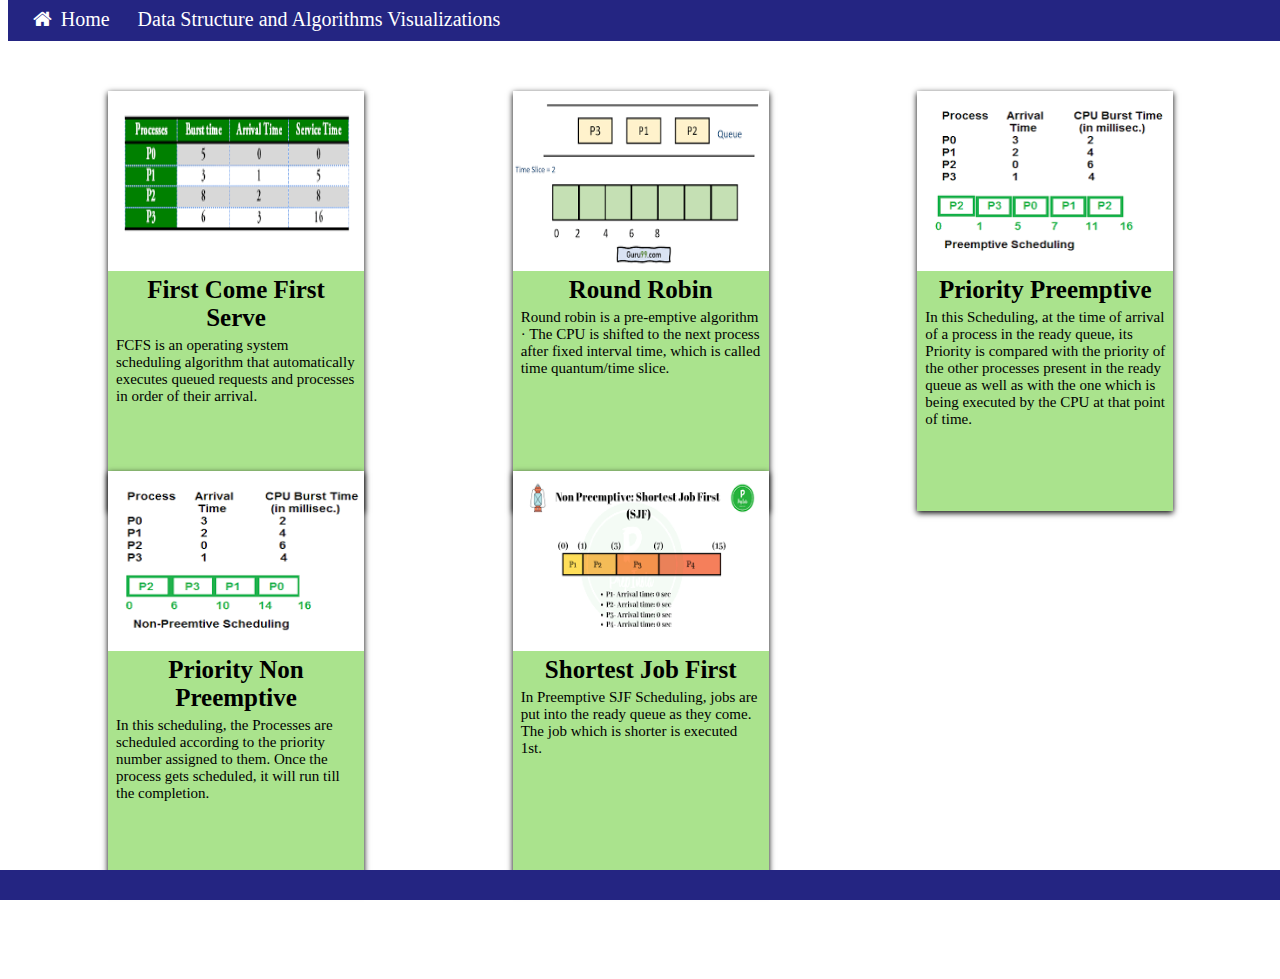
<file: index.html>
<html>

<head>
  <link rel="stylesheet" href="css/visualPages.css">
  <title> Data Structure Visualization </title>
  <link rel="shortcut icon" href="favicon.ico" />
  <link rel="stylesheet" href="https://cdnjs.cloudflare.com/ajax/libs/font-awesome/4.7.0/css/font-awesome.min.css">
</head>

<body>
  
  <div class="navbar">
    <a class="active" href="index.html" style="font-size: 20px;"><i class="fa fa-fw fa-home"></i> Home</a>
    <a style="font-size: 20px;"> Data Structure and Algorithms Visualizations</a>
  </div>



  <div class="container">

    <div class="content">
      <div class="grid-container">

        <div class="grid-item">
          <div class="card">
            <a href="FirstComeFirstServe.html">
              <span class="link"></span></a>
            <img class="image" src="images/fcfs.png" alt="Avatar" style="width:100%">
            <div class="container">
              <p class="headings">First Come First Serve</p>
              <p>FCFS is an operating system scheduling algorithm that automatically executes queued requests and
                processes in order of their arrival.</p>
            </div>
          </div>
        </div>

        <div class="grid-item">
          <div class="card">
            <a href="RoundRobin.html">
              <span class="link"></span></a>
            <img class="image" src="images/roundRobin.png" alt="Avatar" style="width:100%">
            <div class="container">
              <p class="headings">Round Robin</p>
              <p>Round robin is a pre-emptive algorithm · The CPU is shifted to the next process after fixed
                interval
                time, which is called time quantum/time slice.</p>
            </div>
          </div>
        </div>

        <div class="grid-item">
          <div class="card">
            <a href="PriorityPreemptive.html">
              <span class="link"></span></a>
            <img class="image" src="images/priority.png" alt="Avatar" style="width:100%">
            <div class="container">
              <p class="headings">Priority Preemptive</p>
              <p>In this Scheduling, at the time of arrival of a process in the ready queue, its Priority
                is compared with the priority of the other processes present in the ready queue as well as with the
                one
                which is being executed by the CPU at that point of time.</p>
            </div>
          </div>
        </div>

        <div class="grid-item">
          <div class="card">
            <a href="PriorityNonPreemptive.html">
              <span class="link"></span></a>
            <img class="image" src="images/npriority.png" alt="Avatar" style="width:100%">
            <div class="container">
              <p class="headings">Priority Non Preemptive</p>
              <p>In this scheduling, the Processes are scheduled according to the priority number
                assigned to them. Once the process gets scheduled, it will run till the completion. </p>
            </div>
          </div>
        </div>

        <div class="grid-item">
          <div class="card">
            <a href="ShortestJobFirst.html">
              <span class="link"></span></a>
            <img class="image" src="images/sjf.png" alt="Avatar" style="width:100%">
            <div class="container">
              <p class="headings">Shortest Job First</p>
              <p>In Preemptive SJF Scheduling, jobs are put into the ready queue as they come. The job which
                is shorter is executed 1st. </p>
            </div>
          </div>
        </div>


      </div>


    </div>
    <div class="footer"></div>

 
  </div>

</body>

</html>
</file>
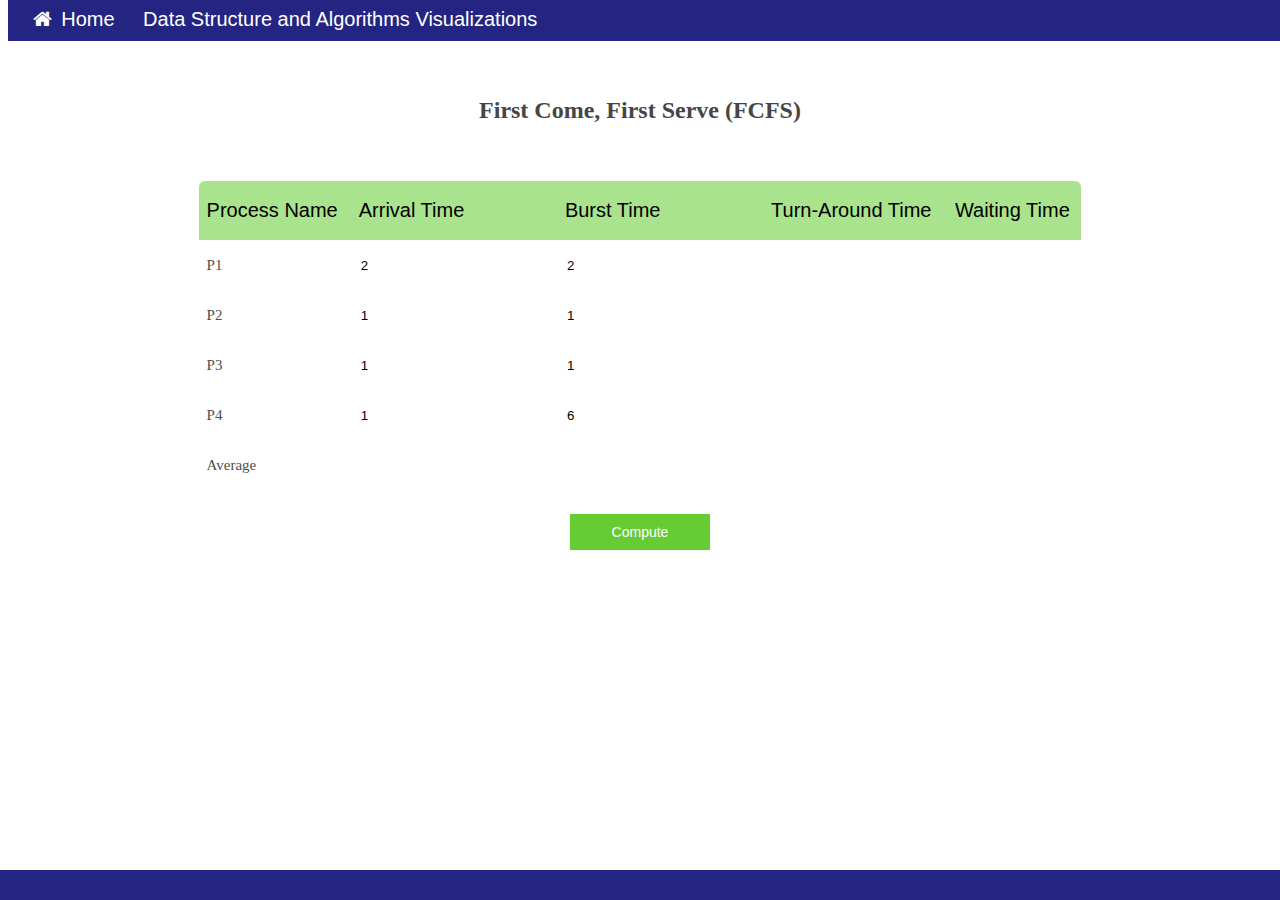
<file: FirstComeFirstServe.html>
<html>

<head>
    <link rel="stylesheet" href="css/app.css" />
    <link rel="stylesheet" href="css/menu.css" />
    <link rel="stylesheet" href="css/util.css" />
    <link rel="stylesheet" href="css/visualPages.css" />
    <link rel="stylesheet" href="https://cdnjs.cloudflare.com/ajax/libs/font-awesome/4.7.0/css/font-awesome.min.css">
    <!-- <meta name="viewport" content="width=device-width, initial-scale=1.0"> -->
    <title>First Come First Serve </title>
    <script src="js/jquery-3.1.0.min.js"></script>
    <script type="text/javascript" src="js/fcfs.js"> </script>
</head>

<body>


    <script>
        $(window).on('load', function () {
            $('#status').fadeOut();
            $('#preloader').delay(350).fadeOut('slow');
            $('body').delay(350).css({ 'overflow': 'visible' });
        })
    </script>

    
    <div class="navbar">
        <a class="active" href="index.html" style="font-size: 20px;"><i class="fa fa-fw fa-home"></i> Home</a>
        <a style="font-size: 20px;"> Data Structure and Algorithms Visualizations</a>
    </div>
    <br><br>
    <h2>First Come, First Serve (FCFS)</h2>
    <br><br>
    <center>
        <table border="1">
        <thead>
        <tr class="table100-head">
            <td>Process Name</td>
            <td>Arrival Time</td>
            <td>Burst Time</td>
            <td>Turn-Around Time</td>
            <td>Waiting Time</td>
        </tr>
        </thead>
        <tbody>
        <tr>
            <td>P1</td>
            <td><input data-process="P1" type="text" class="arrival_time" /></td>
            <td><input data-process="P1" type="text" class="burst_time" /></td>
            <td><span class="TAT" id="P1_TAT"></span></td>
            <td><span class="WT" id="P1_WT"></span></td>
        </tr>
        <tr>
            <td>P2</td>
            <td><input data-process="P2" type="text" class="arrival_time" /></td>
            <td><input data-process="P2" type="text" class="burst_time" /></td> 
            <td><span class="TAT" id="P2_TAT"></span></td>
            <td><span class="WT" id="P2_WT"></span></td>
        </tr>
        <tr>
            <td>P3</td>
            <td><input data-process="P3" type="text" class="arrival_time" /></td>
            <td><input data-process="P3" type="text" class="burst_time" /></td>
            <td><span class="TAT" id="P3_TAT"></span></td>
            <td><span class="WT" id="P3_WT"></span></td>
        </tr>
        <tr>
            <td>P4</td>
            <td><input data-process="P4" type="text" class="arrival_time" /></td>
            <td><input data-process="P4" type="text" class="burst_time" /></td>
            <td><span class="TAT" id="P4_TAT"></span></td>
            <td><span class="WT" id="P4_WT"></span></td>
        </tr>
        <tr>
            <td colspan="3">Average</td>
            <td><span id="AVG_TAT"></span></td>
            <td><span id="AVG_WT"></span></td>
         </tr>
        </tbody>
        </table>
            <br />
            <div style="width: 95%">
                <div id="gantt_chart">
                </div>
            </div>
        <div style="clear: both;"></div>
        <p id="cust_console" style="color:red;"></p>
        <button id="INIT_COMPUTE">Compute</button>

    </center>
    <div class="footer"></div>
</body>
<br/><br/>
<div class="footer"></div>

</html>
</file>
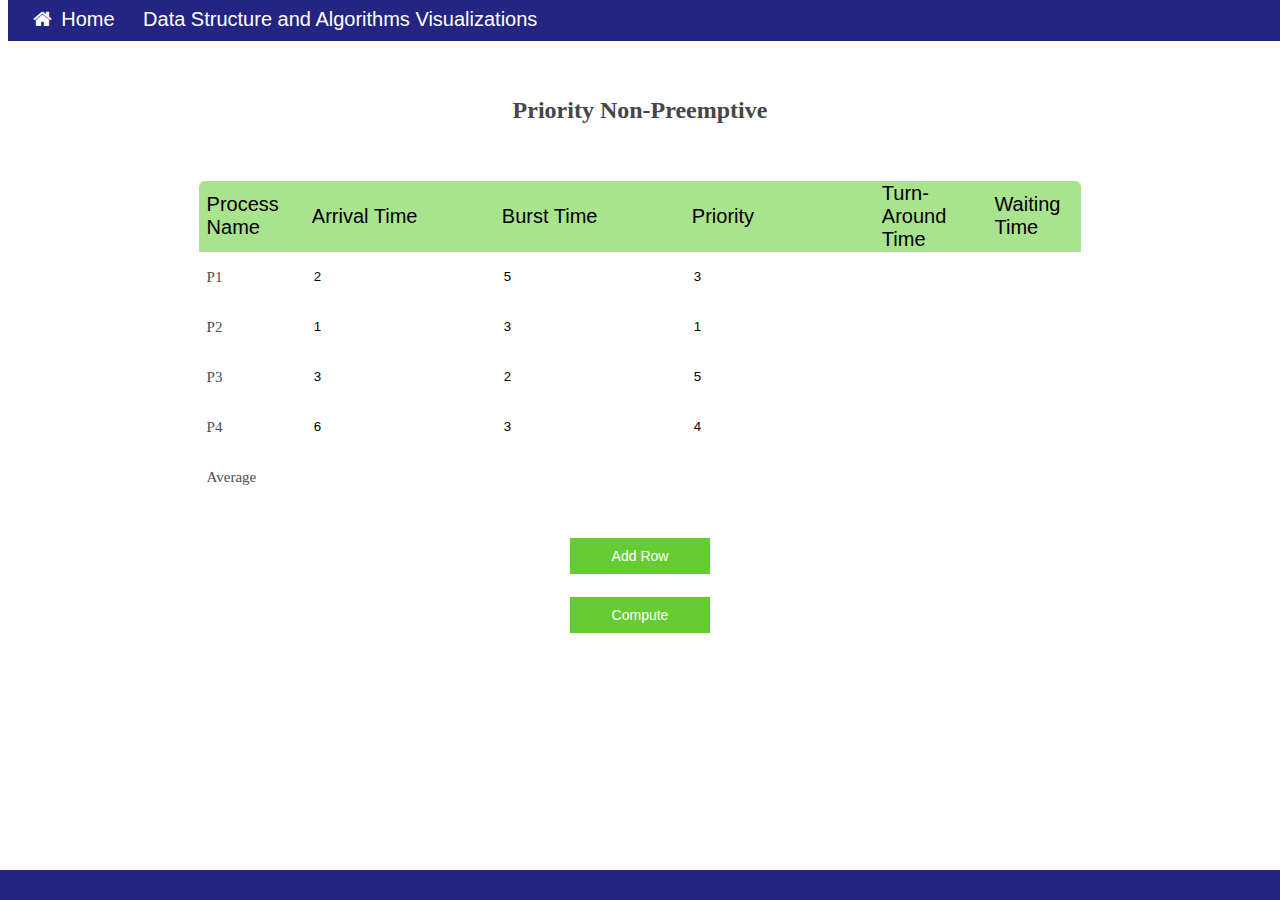
<file: PriorityNonPreemptive.html>
<html>

<head>
    <link rel="stylesheet" href="css/app.css" />
    <link rel="stylesheet" href="css/menu.css" />
    <link rel="stylesheet" href="css/util.css" />
    <link rel="stylesheet" href="css/visualPages.css" />
    <link rel="stylesheet" href="https://cdnjs.cloudflare.com/ajax/libs/font-awesome/4.7.0/css/font-awesome.min.css">


    <title>Priority Non-Preemptive</title>

    <script src="js/jquery-3.1.0.min.js"></script>
    <script type="text/javascript" src="js/prioritynon.js"> </script>

</head>

<body>
   
    <script>
        $(window).on('load', function () {
            $('#status').fadeOut();
            $('#preloader').delay(350).fadeOut('slow');
            $('body').delay(350).css({ 'overflow': 'visible' });
        })
    </script>

    <div class="navbar">
        <a class="active" href="index.html" style="font-size: 20px;"><i class="fa fa-fw fa-home"></i> Home</a>
    <a style="font-size: 20px;"> Data Structure and Algorithms Visualizations</a>
    </div>
    <!-- <header id="header">
        <nav class="links" style="--items: 5;">
            <a href="FirstComeFirstServe.html">First Come, First Serve (FCFS)</a>
            <a href="ShortestJobFirst.html">Shortest Job First</a>
            <a href="RoundRobin.html">Round Robin</a>
            <a href="PriorityNonPreemptive.html">Priority Non-Preemptive</a>
            <a href="PriorityPreemptive.html">Priority Preemptive</a>
            <span class="line"></span>
        </nav>
    </header> -->
    <br><br>
    <h2>Priority Non-Preemptive</h2>
    <br><br>
    <center>
        <table border="1" id="table" class="table">
            <thead>
                <tr>
                    <td>Process Name</td>
                    <td>Arrival Time</td>
                    <td>Burst Time</td>
                    <td>Priority</td>
                    <td>Turn-Around Time</td>
                    <td>Waiting Time</td>
                </tr>
            </thead>
            <tbody>
                <tr>
                    <td>P1</td>
                    <td><input data-process="1" type="text" class="arrival_time" /></td>
                    <td><input data-process="1" type="text" class="burst_time" /></td>
                    <td><input data-process="1" type="text" class="priority" /></td>
                    <td><span class="TAT" id="P1_TAT"></span></td>
                    <td><span class="WT" id="P1_WT"></span></td>
                </tr>
                <tr>
                    <td>P2</td>
                    <td><input data-process="2" type="text" class="arrival_time" /></td>
                    <td><input data-process="2" type="text" class="burst_time" /></td>
                    <td><input data-process="2" type="text" class="priority" /></td>
                    <td><span class="TAT" id="P2_TAT"></span></td>
                    <td><span class="WT" id="P2_WT"></span></td>
                </tr>
                <tr>
                    <td>P3</td>
                    <td><input data-process="3" type="text" class="arrival_time" /></td>
                    <td><input data-process="3" type="text" class="burst_time" /></td>
                    <td><input data-process="3" type="text" class="priority" /></td>
                    <td><span class="TAT" id="P3_TAT"></span></td>
                    <td><span class="WT" id="P3_WT"></span></td>
                </tr>
                <tr>
                    <td>P4</td>
                    <td><input data-process="4" type="text" class="arrival_time" /></td>
                    <td><input data-process="4" type="text" class="burst_time" /></td>
                    <td><input data-process="4" type="text" class="priority" /></td>
                    <td><span class="TAT" id="P4_TAT"></span></td>
                    <td><span class="WT" id="P4_WT"></span></td>
                </tr>
                <tr>
                    <td colspan="4">Average</td>
                    <td><span id="AVG_TAT"></span></td>
                    <td><span id="AVG_WT"></span></td>
                </tr>
            </tbody>
        </table>
        <br /><br />
        <button type="button" class="addBtn" onclick="addRow();">Add Row</button>
        <br /><br />
        <div style="width: 90%">
            <div id="gantt_chart">
            </div>
        </div>
        <div style="clear: both;"></div>
        <p id="cust_console" style="color:red;"></p>
        <button id="INIT_COMPUTE">Compute</button>

    </center>
</body>
<div class="footer"></div>

</html>
</file>
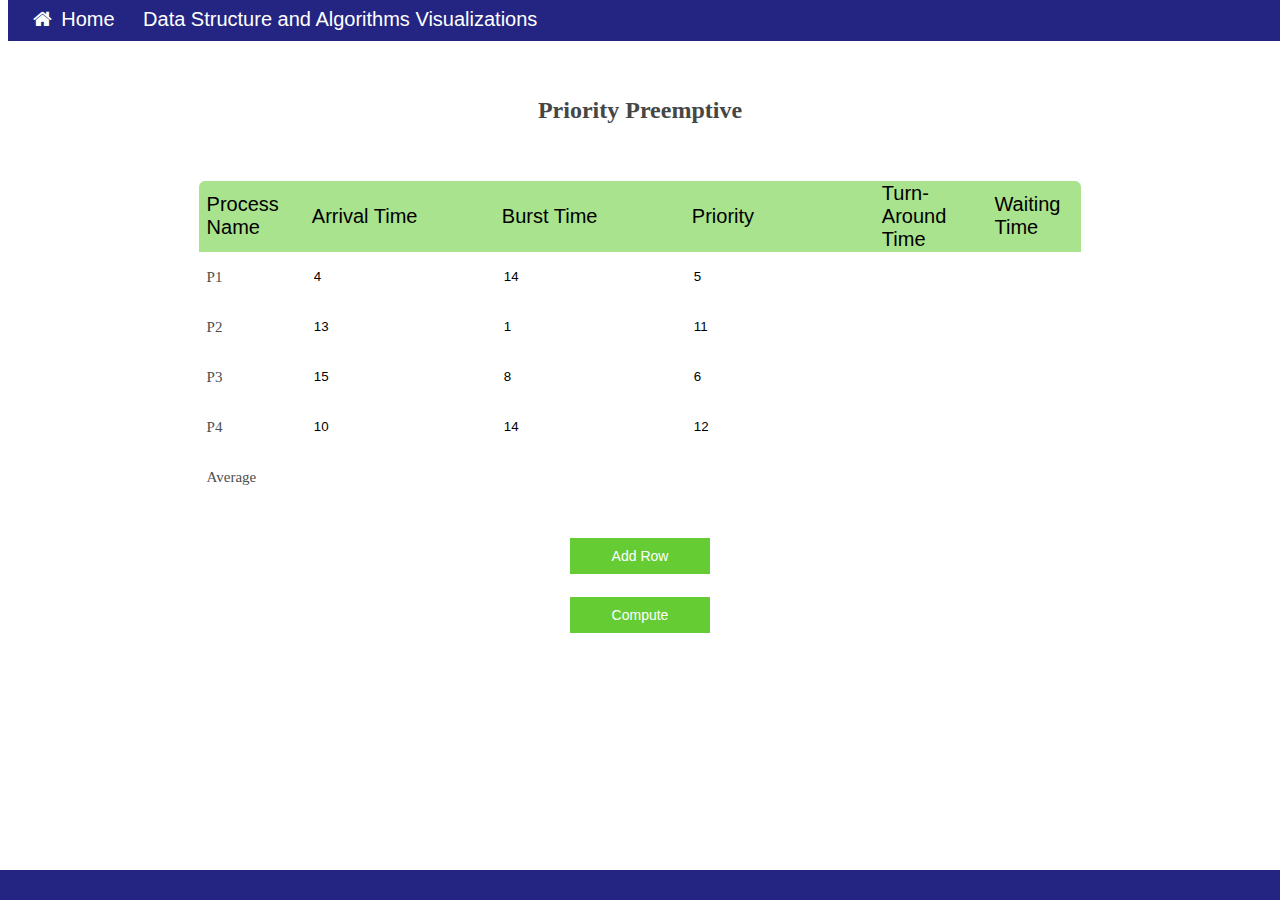
<file: PriorityPreemptive.html>
<html>

<head>
    <link rel="stylesheet" href="css/app.css" />
    <link rel="stylesheet" href="css/menu.css" />
    <link rel="stylesheet" href="css/util.css" />
    <link rel="stylesheet" href="css/visualPages.css" />
    <link rel="stylesheet" href="https://cdnjs.cloudflare.com/ajax/libs/font-awesome/4.7.0/css/font-awesome.min.css">


    <title>Priority Preemptive</title>

    <script src="js/jquery-3.1.0.min.js"></script>

    <script type="text/javascript" src="js/priorityPre.js"> </script>

</head>

<body>

    <script>
        $(window).on('load', function () {
            $('#status').fadeOut();
            $('#preloader').delay(350).fadeOut('slow');
            $('body').delay(350).css({ 'overflow': 'visible' });
        })
    </script>


    <div class="navbar">
        <a class="active" href="index.html" style="font-size: 20px;"><i class="fa fa-fw fa-home"></i> Home</a>
        <a style="font-size: 20px;"> Data Structure and Algorithms Visualizations</a>
    </div>
    <!-- <header id="header">
    <nav class="links" style="--items: 5;">
        <a href="FirstComeFirstServe.html">First Come, First Serve (FCFS)</a>
        <a href="ShortestJobFirst.html">Shortest Job First</a>
        <a href="RoundRobin.html">Round Robin</a>
        <a href="PriorityNonPreemptive.html">Priority Non-Preemptive</a>
        <a href="PriorityPreemptive.html">Priority Preemptive</a>
        <span class="line"></span>
    </nav>
</header> -->
<br><br>
<h2>Priority Preemptive</h2>
<br><br>
<center>
<table border="1" id="table" class="table">
    <thead>
    <tr>
        <td>Process Name</td>
        <td>Arrival Time</td>
        <td>Burst Time</td>
        <td>Priority</td>
        <td>Turn-Around Time</td>
        <td>Waiting Time</td>
    </tr>
    </thead>
    <tbody>
    <tr>
        <td>P1</td>
        <td><input data-process="1" type="text" class="arrival_time" /></td>
        <td><input data-process="1" type="text" class="burst_time" /></td>
        <td><input data-process="1" type="text" class="priority" /></td>
        <td><span class="TAT" id="P1_TAT"></span></td>
        <td><span class="WT" id="P1_WT"></span></td>
    </tr>
    <tr>
        <td>P2</td>
        <td><input data-process="2" type="text" class="arrival_time" /></td>
        <td><input data-process="2" type="text" class="burst_time" /></td>
        <td><input data-process="2" type="text" class="priority" /></td>
        <td><span class="TAT" id="P2_TAT"></span></td>
        <td><span class="WT" id="P2_WT"></span></td>
    </tr>
    <tr>
        <td>P3</td>
        <td><input data-process="3" type="text" class="arrival_time" /></td>
        <td><input data-process="3" type="text" class="burst_time" /></td>
        <td><input data-process="3" type="text" class="priority" /></td>
        <td><span class="TAT" id="P3_TAT"></span></td>
        <td><span class="WT" id="P3_WT"></span></td>
    </tr>
    <tr>
        <td>P4</td>
        <td><input data-process="4" type="text" class="arrival_time" /></td>
        <td><input data-process="4" type="text" class="burst_time" /></td>
        <td><input data-process="4" type="text" class="priority" /></td>
        <td><span class="TAT" id="P4_TAT"></span></td>
        <td><span class="WT" id="P4_WT"></span></td>
    </tr>
    <tr>
        <td colspan="4">Average</td>
        <td><span id="AVG_TAT"></span></td>
        <td><span id="AVG_WT"></span></td>
    </tr>
    </tbody>
</table>
<br/><br/>
<button type="button" class="addBtn" onclick="addRow();">Add Row</button>
<br/><br/>
<div style="width: 90%">
    <div id="gantt_chart">
    </div>
</div>
<div style="clear: both;"></div>
<p id="cust_console" style="color:red;"></p>
<button id="INIT_COMPUTE">Compute</button>
</center>
</body>
<div class="footer"></div>

</html>
</file>
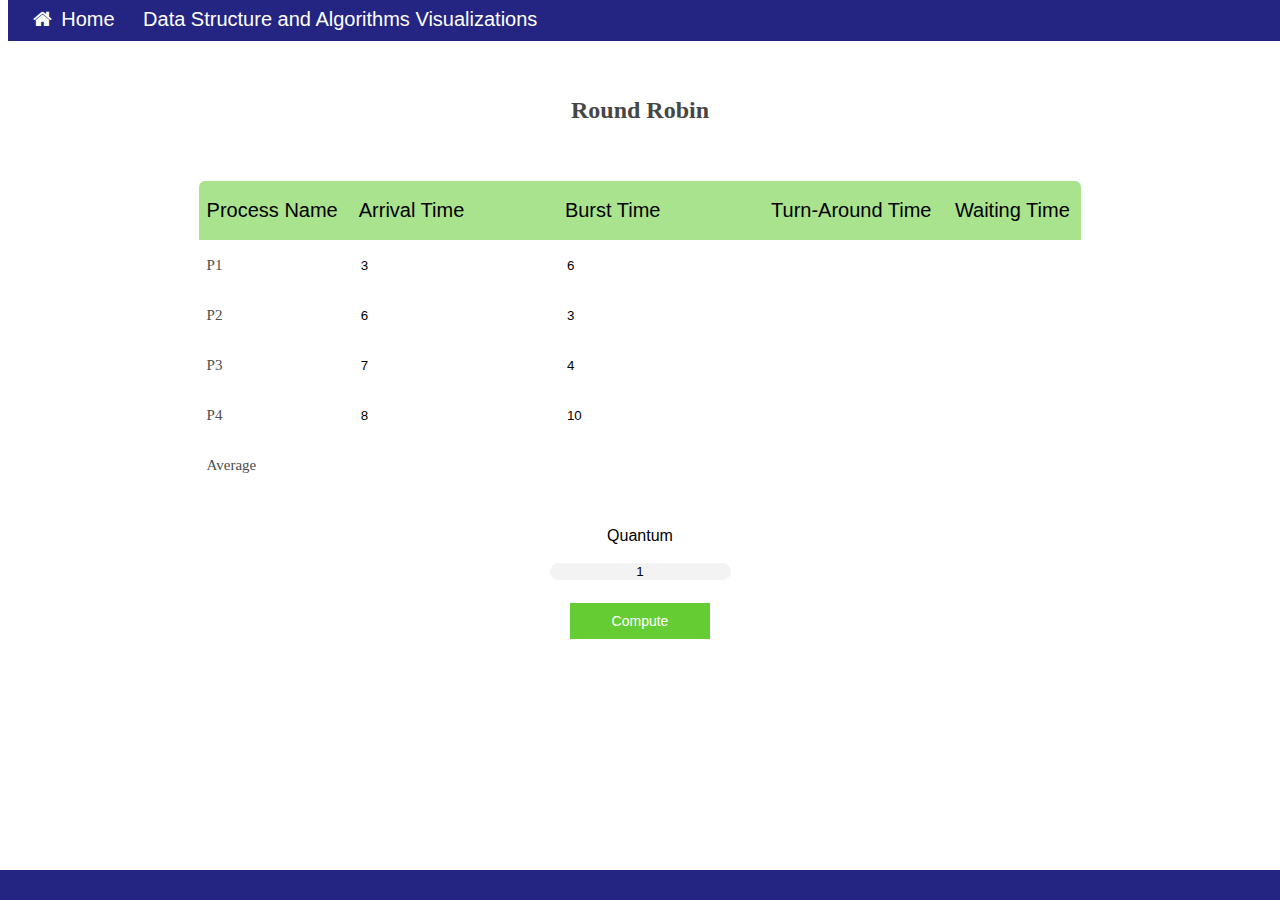
<file: RoundRobin.html>
<html>

<head>
    <link rel="stylesheet" href="css/app.css" />
    <link rel="stylesheet" href="css/menu.css" />
    <link rel="stylesheet" href="css/util.css" />
    <link rel="stylesheet" href="css/visualPages.css" />
    <link rel="stylesheet" href="https://cdnjs.cloudflare.com/ajax/libs/font-awesome/4.7.0/css/font-awesome.min.css">


    <script src="js/jquery-3.1.0.min.js"></script>
    <script type="text/javascript" src="js/roundRobin.js"> </script>
</head>

<body>

    <script>
        $(window).on('load', function () {
            $('#status').fadeOut();
            $('#preloader').delay(350).fadeOut('slow');
            $('body').delay(350).css({ 'overflow': 'visible' });
        })
    </script>
   

    <div class="navbar">
        <a class="active" href="index.html" style="font-size: 20px;"><i class="fa fa-fw fa-home"></i> Home</a>
        <a style="font-size: 20px;"> Data Structure and Algorithms Visualizations</a>
    </div>
    <br><br>
    <h2>Round Robin </h2>
    <br><br>
    <center>
        <table border="1">
            <thead>
                <tr>
                    <td>Process Name</td>
                    <td>Arrival Time</td>
                    <td>Burst Time</td>
                    <td>Turn-Around Time</td>
                    <td>Waiting Time</td>
                </tr>
            </thead>
            <tbody>
                <tr>
                    <td>P1</td>
                    <td><input data-process="1" type="text" class="arrival_time" /></td>
                    <td><input data-process="1" type="text" class="burst_time" /></td>
                    <td><span class="TAT" id="P1_TAT"></span></td>
                    <td><span class="WT" id="P1_WT"></span></td>
                </tr>
                <tr>
                    <td>P2</td>
                    <td><input data-process="2" type="text" class="arrival_time" /></td>
                    <td><input data-process="2" type="text" class="burst_time" /></td>
                    <td><span class="TAT" id="P2_TAT"></span></td>
                    <td><span class="WT" id="P2_WT"></span></td>
                </tr>
                <tr>
                    <td>P3</td>
                    <td><input data-process="3" type="text" class="arrival_time" /></td>
                    <td><input data-process="3" type="text" class="burst_time" /></td>
                    <td><span class="TAT" id="P3_TAT"></span></td>
                    <td><span class="WT" id="P3_WT"></span></td>
                </tr>
                <tr>
                    <td>P4</td>
                    <td><input data-process="4" type="text" class="arrival_time" /></td>
                    <td><input data-process="4" type="text" class="burst_time" /></td>
                    <td><span class="TAT" id="P4_TAT"></span></td>
                    <td><span class="WT" id="P4_WT"></span></td>
                </tr>
                <tr>
                    <td colspan="3">Average</td>
                    <td><span id="AVG_TAT"></span></td>
                    <td><span id="AVG_WT"></span></td>
                </tr>
            </tbody>
        </table>
        <br><Br>
        Quantum<br><br><input type="text" id="q">
        <br />
        <div style="width: 90%">
            <div id="gantt_chart">
            </div>
        </div>
        <div style="clear: both;"></div>
        <p id="cust_console" style="color:red;"></p>
        <button id="INIT_COMPUTE">Compute</button>
    </center>
</body>
<br/><br/>
<div class="footer"></div>

</html>
</file>
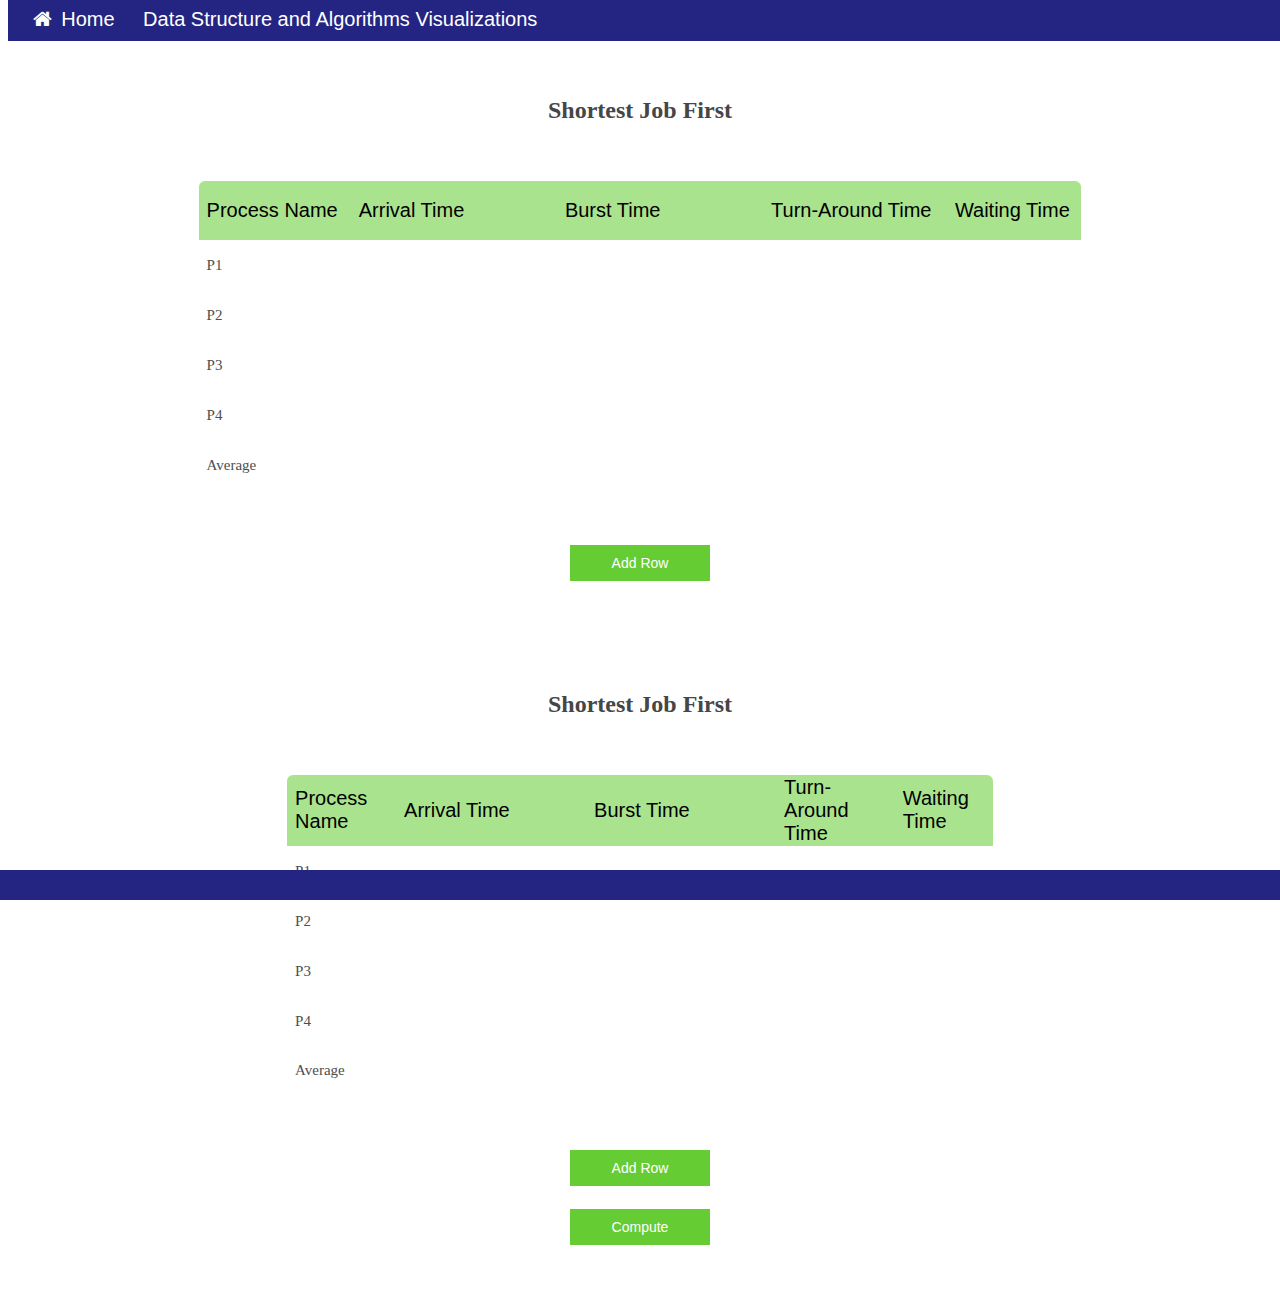
<file: ShortestJobFirst.html>
<html>

<head>
    <link rel="stylesheet" href="css/app.css" />
    <link rel="stylesheet" href="css/menu.css" />
    <link rel="stylesheet" href="css/util.css" />
    <link rel="stylesheet" href="css/visualPages.css" />
    <link rel="stylesheet" href="https://cdnjs.cloudflare.com/ajax/libs/font-awesome/4.7.0/css/font-awesome.min.css">


    <title>Shortest Job First</title>
    <script src="js/jquery-3.1.0.min.js"></script>
    <script type="text/javascript" src="js/sjf.js"> </script>


</head>

<body>

    <script>
        $(window).on('load', function () {
            $('#status').fadeOut();
            $('#preloader').delay(350).fadeOut('slow');
            $('body').delay(350).css({ 'overflow': 'visible' });
        })
    </script>

<div class="navbar">
    <a class="active" href="index.html" style="font-size: 20px;"><i class="fa fa-fw fa-home"></i> Home</a>
    <a style="font-size: 20px;"> Data Structure and Algorithms Visualizations</a>
  </div>
<br><br>
<h2>Shortest Job First</h2>
<br><br>
<center>
<table border="1" id="table" class="table">
    <thead>
    <tr>
        <td>Process Name</td>
        <td>Arrival Time</td>
        <td>Burst Time</td>
        <td>Turn-Around Time</td>
        <td>Waiting Time</td>
    </tr>
    </thead>
    <tbody>
    <tr>
        <td>P1</td>
        <td><input data-process="1" type="text" class="arrival_time" /></td>
        <td><input data-process="1" type="text" class="burst_time" /></td>
        <td><span class="TAT" id="P1_TAT"></span></td>
        <td><span class="WT" id="P1_WT"></span></td>
    </tr>
    <tr>
        <td>P2</td>
        <td><input data-process="2" type="text" class="arrival_time" /></td>
        <td><input data-process="2" type="text" class="burst_time" /></td>
        <td><span class="TAT" id="P2_TAT"></span></td>
        <td><span class="WT" id="P2_WT"></span></td>
    </tr>
    <tr>
        <td>P3</td>
        <td><input data-process="3" type="text" class="arrival_time" /></td>
        <td><input data-process="3" type="text" class="burst_time" /></td>
        <td><span class="TAT" id="P3_TAT"></span></td>
        <td><span class="WT" id="P3_WT"></span></td>
    </tr>
    <tr>
        <td>P4</td>
        <td><input data-process="4" type="text" class="arrival_time" /></td>
        <td><input data-process="4" type="text" class="burst_time" /></td>
        <td><span class="TAT" id="P4_TAT"></span></td>
        <td><span class="WT" id="P4_WT"></span></td>
    </tr>
    <tr>
        <td colspan="3">Average</td>
        <td><span id="AVG_TAT"></span></td>
        <td><span id="AVG_WT"></span></td>
    </tr>
    </tbody>
</table>
<br/>
<br/><br/>
<button type="button" class="addBtn" onclick="addRow();">Add Row</button>
<br/><br/>
<div style="width: 80%">
    <div id="gantt_chart">
    </div>
    <br><br><br><br>
    <h2>Shortest Job First</h2>
    <br><br>
    <center>
        <table border="1" id="table" class="table">
            <thead>
                <tr>
                    <td>Process Name</td>
                    <td>Arrival Time</td>
                    <td>Burst Time</td>
                    <td>Turn-Around Time</td>
                    <td>Waiting Time</td>
                </tr>
            </thead>
            <tbody>
                <tr>
                    <td>P1</td>
                    <td><input data-process="1" type="text" class="arrival_time" /></td>
                    <td><input data-process="1" type="text" class="burst_time" /></td>
                    <td><span class="TAT" id="P1_TAT"></span></td>
                    <td><span class="WT" id="P1_WT"></span></td>
                </tr>
                <tr>
                    <td>P2</td>
                    <td><input data-process="2" type="text" class="arrival_time" /></td>
                    <td><input data-process="2" type="text" class="burst_time" /></td>
                    <td><span class="TAT" id="P2_TAT"></span></td>
                    <td><span class="WT" id="P2_WT"></span></td>
                </tr>
                <tr>
                    <td>P3</td>
                    <td><input data-process="3" type="text" class="arrival_time" /></td>
                    <td><input data-process="3" type="text" class="burst_time" /></td>
                    <td><span class="TAT" id="P3_TAT"></span></td>
                    <td><span class="WT" id="P3_WT"></span></td>
                </tr>
                <tr>
                    <td>P4</td>
                    <td><input data-process="4" type="text" class="arrival_time" /></td>
                    <td><input data-process="4" type="text" class="burst_time" /></td>
                    <td><span class="TAT" id="P4_TAT"></span></td>
                    <td><span class="WT" id="P4_WT"></span></td>
                </tr>
                <tr>
                    <td colspan="3">Average</td>
                    <td><span id="AVG_TAT"></span></td>
                    <td><span id="AVG_WT"></span></td>
                </tr>
            </tbody>
        </table>
        <br />
        <br /><br />
        <button type="button" class="addBtn" onclick="addRow();">Add Row</button>
        <br /><br />
        <div style="width: 80%">
            <div id="gantt_chart">
            </div>
        </div>
        <div style="clear: both;"></div>
        <p id="cust_console" style="color:red;"></p>
        <button id="INIT_COMPUTE">Compute</button>
    </center>
</body>
<br><br>
<div class="footer"></div>

</html>
</file>
<file: css/visualPages.css>
/* controlling the look of the left-hand menu */

/* Remove extra left and right margins, due to padding in columns */
.row {margin: 0 -5px;}

/* Clear floats after the columns */
.row:after {
  content: "";
  display: table;
  clear: both;
}
.link {
   position: absolute;
   width: 100%;
   height: 100%;
   top: 0;
   left: 0;
   z-index: 1;
 }
.grid-container {
   display: grid;
   grid-row-gap: 380px;
   grid-column-gap: 50px;
   grid-template-columns: auto auto auto;
   padding-left: 100px;
   padding-top: 50px;
   padding-right: 0px;
   padding-bottom: 500px;
 }
 .column {
     float: left;
     width: 25%;
     padding: 10px 10px;
   }
   
   /* Remove extra left and right margins, due to padding in columns */
   .row {margin: 0 -5px;}
   
 .card {
   box-shadow: 0 2px 6px 0 black; /* this adds the "card" effect */
   padding-left: 0px;
   padding-bottom: 150px;
   padding-right: 0px;
   text-align:center;
   position: absolute;
   width : 20%;
   height: 30%;
   background-color:rgba(102, 204, 51, 0.555);
   font-size: 15px;
   }
   
   /* On mouse-over, add a deeper shadow */
   .card:hover {
     box-shadow: 0 8px 16px 0 rgba(0,0,0,0.2);
   }
   p
   {
      margin: 5px 8px;
      text-align: left;
   }
   .headings
   {
      text-align: center;
      font-size: 25;
      font-weight: bold;
   }
   /* Add some padding inside the card container */
   /* .container {
     padding: 2px 10px;
   } */
 
 
 
.header { 
   width:100%;
   margin-top: -20;
   background-color: #242582;
   color: rgb(245, 231, 231);
   left:0;
   text-align: center;
   padding: 10px;
   font-size: 10px;
   border-radius: 2px;
} 

.footer{
   float: left;
    margin: 0;
    color: black;
    position :fixed;
    left: 0;
    bottom: 0;
    width: 100%;
    background-color: #242582;
    text-align: center;
    padding: 15px;
}

.image{
   height:180px;
}

 /* Navbar links */

 .navbar {
   margin-top: -10px;
   padding: 10px;
   width: 100%;
   background-color:#242582;
   overflow: auto;
 }
 
 .navbar a {
   float: c;
   text-align: center;
   padding: 12px;
   color: white;
   text-decoration: none;
   font-size: 17px;
 }
 
 
 .active {
   background-color: #242582;
 }
</file>
<file: css/app.css>
body {
  font-family:'Gill Sans', 'Gill Sans MT', Calibri, 'Trebuchet MS', sans-serif;
  overflow-y: hidden ;
 }


.gantt_block {
  text-align: center;
  padding: 0.4em;
  height: 5em;
  float: left;
  display: block;
  color: black;
  font-weight: 500;
}

h1 {
  color: rgb(39, 39, 39);
 	text-align: center;
  font-family: 'Lato';

}
h2 {
  color: rgb(70, 70, 70);
 	text-align: center;
  font-family: 'Lato';

}
#card {
  width: 30%;
  height: 40%;
  background-color: rgba(255, 255, 255, 0.774);
  box-shadow:  0px 2px 6px -1px rgba(0,0,0,.13);
  margin-top: 10em;
  padding: 1em;
  border-radius: 3%;
}
button {
  background-color:  #6c3;
  border: none;
  width: 10em;
  color: white;
  padding: 10px;
  text-align: center;
  display: inline-block;
  font-size: 14px;
  cursor: pointer;
}
a {
  text-decoration-line: none;
  color:rgb(39, 39, 39);
}

.bubble {
  text-align: center;
  padding: 0.4em;
  height: 5em;
  float: left;
  display: block;
  color: #FFE497;
  border-radius: 0%;
  border-color: whitesmoke;
}
#preloader {
  position: fixed;
  top: 0;
  left: 0;
  right: 0;
  bottom: 0;
  background-color: #000000;
  z-index: 99;

}
#status {
  width: 200px;
  height: 200px;
  position: absolute;
  left: 50%;
  top: 50%;
  background-image: url(https://i.pinimg.com/originals/f9/0f/76/f90f7689233948005f465d98ead56d44.gif);
  background-repeat: no-repeat;
  background-position: center;
  margin: -100px 0 0 -100px;
}


ul, li {
	margin: 0px;
	list-style-type: none;
}

input {
  display: block;
	outline: none;
	border: none !important;
}

input[id=q]
{
  border-radius: 20em;
  text-align: center;
  background-color: rgba(226, 226, 226, 0.418);
}

textarea {
  display: block;
  outline: none;
}

textarea:focus, input:focus {
  border-color: transparent !important;
}

button:hover {
	cursor: pointer;
}

iframe {
	border: none !important;
}

.limiter {
  width: 100%;
  margin: 0 auto;
}

.container-table100 {
  width: 100%;
  align-items: center;
  justify-content: center;

}

.wrap-table100 {
  width: 1170px;
}

table {
  border-spacing: 1;
  border-collapse: collapse;
  background: white;
  border-radius: 7px;
  overflow: hidden;
  width: 70%;
  margin: 0 auto;
  position: relative;
}

table * {
  position: relative;
}
table td, table th {
  padding-left: 8px;
  border: rgb(0, 0, 0);
  border-width: thin;
}
table thead tr {
  height: 60px;
  background: rgba(102, 204, 51, 0.555);
  font-size: 20px;
  font-weight: 400;
}
table tbody tr {
  height: 50px;
  font-weight: 500;
  color: rgb(78, 78, 78);
}
table tbody tr:last-child {
  border: 0;
}
table td, table th {
  text-align: left;
}
table td.l, table th.l {
  text-align:  left;
}
table td.c, table th.c {
  text-align: left;
}
table td.r, table th.r {
  text-align: left;
}


.table100-head th{
  font-family: OpenSans-Regular;
  font-size: 14px;
  line-height: 1.2;
  font-weight: unset;
}

tbody tr {
  font-family: OpenSans-Regular;
  font-size: 15px;
  line-height: 1.2;
}

tbody tr:hover {
  background-color: rgba(226, 226, 226, 0.658);
  cursor: pointer;
}
</file>
<file: css/menu.css>
body {
    background-color: white;
}
.links {
	background-color:   rgba(102, 204, 51, 0.781);
	box-shadow: 0 0 32px #0003;
    font-weight: 500;
}
.links > a {
	color: black;
	padding: .75em;
	text-align: center;
	text-decoration: none;
	transition: all .5s;
}
.links > a:hover {
	background: #ffffff06;
	color: black;
}
.links > .line {
	background: black;
	height: 1px;
}
.header{
	width:100%;
   margin-top: -20;
   background-color: #242582;
   color: rgb(245, 231, 231);
   left:0;
   text-align: center;
   padding: 25px;
   font-size: 20px;
   border-radius: 2px;
}
.footer{
	float: left;
	 margin: 0;
	 color: black;
	 position: fixed;
	 left: 0;
	 bottom: 0;
	 width: 100%;
	 background-color: #242582;
	 text-align: center;
	 padding: 15px;
 }
/* #header {
	position: fixed;
	top: 0;
	left: 0;
	right: 0;
    width: 100%;
    height: 7%;
} */
.links {
	display: grid;
	grid-template-columns: repeat(var(--items), 1fr);
	position: relative;
}
.links > .line {
	opacity: 0;
	transition: all .5s;
	position: absolute;
	bottom: 0;
	left: var(--left, calc(100% / var(--items) * (var(--index) - 1)));
	width: var(--width, calc(100% / var(--items)));
	--index: 0;
}
.links > a:hover ~ .line {
	opacity: 1;
}

.links > a:nth-of-type(1):hover ~ .line { --index: 1; }
.links > a:nth-of-type(2):hover ~ .line { --index: 2; }
.links > a:nth-of-type(3):hover ~ .line { --index: 3; }
.links > a:nth-of-type(4):hover ~ .line { --index: 4; }
.links > a:nth-of-type(5):hover ~ .line { --index: 5; }
.links > a:nth-of-type(6):hover ~ .line { --index: 6; }
.links > a:nth-of-type(7):hover ~ .line { --index: 7; }
.links > a:nth-of-type(8):hover ~ .line { --index: 8; }
.links > a:nth-of-type(9):hover ~ .line { --index: 9; }
.links > a:nth-of-type(10):hover ~ .line { --index: 10; }
.links > a:last-of-type:hover ~ .line { --index: var(--items); }
</file>
<file: css/util.css>
/*[ FONT SIZE ]
///////////////////////////////////////////////////////////
*/
.fs-1 {font-size: 1px;}
.fs-2 {font-size: 2px;}
.fs-3 {font-size: 3px;}
.fs-4 {font-size: 4px;}
.fs-5 {font-size: 5px;}
.fs-6 {font-size: 6px;}
.fs-7 {font-size: 7px;}
.fs-8 {font-size: 8px;}
.fs-9 {font-size: 9px;}
.fs-10 {font-size: 10px;}
.fs-11 {font-size: 11px;}
.fs-12 {font-size: 12px;}
.fs-13 {font-size: 13px;}
.fs-14 {font-size: 14px;}
.fs-15 {font-size: 15px;}
.fs-16 {font-size: 16px;}
.fs-17 {font-size: 17px;}
.fs-18 {font-size: 18px;}
.fs-19 {font-size: 19px;}
.fs-20 {font-size: 20px;}
.fs-21 {font-size: 21px;}
.fs-22 {font-size: 22px;}
.fs-23 {font-size: 23px;}
.fs-24 {font-size: 24px;}
.fs-25 {font-size: 25px;}
.fs-26 {font-size: 26px;}
.fs-27 {font-size: 27px;}
.fs-28 {font-size: 28px;}
.fs-29 {font-size: 29px;}
.fs-30 {font-size: 30px;}
.fs-31 {font-size: 31px;}
.fs-32 {font-size: 32px;}
.fs-33 {font-size: 33px;}
.fs-34 {font-size: 34px;}
.fs-35 {font-size: 35px;}
.fs-36 {font-size: 36px;}
.fs-37 {font-size: 37px;}
.fs-38 {font-size: 38px;}
.fs-39 {font-size: 39px;}
.fs-40 {font-size: 40px;}
.fs-41 {font-size: 41px;}
.fs-42 {font-size: 42px;}
.fs-43 {font-size: 43px;}
.fs-44 {font-size: 44px;}
.fs-45 {font-size: 45px;}
.fs-46 {font-size: 46px;}
.fs-47 {font-size: 47px;}
.fs-48 {font-size: 48px;}
.fs-49 {font-size: 49px;}
.fs-50 {font-size: 50px;}
.fs-51 {font-size: 51px;}
.fs-52 {font-size: 52px;}
.fs-53 {font-size: 53px;}
.fs-54 {font-size: 54px;}
.fs-55 {font-size: 55px;}
.fs-56 {font-size: 56px;}
.fs-57 {font-size: 57px;}
.fs-58 {font-size: 58px;}
.fs-59 {font-size: 59px;}
.fs-60 {font-size: 60px;}
.fs-61 {font-size: 61px;}
.fs-62 {font-size: 62px;}
.fs-63 {font-size: 63px;}
.fs-64 {font-size: 64px;}
.fs-65 {font-size: 65px;}
.fs-66 {font-size: 66px;}
.fs-67 {font-size: 67px;}
.fs-68 {font-size: 68px;}
.fs-69 {font-size: 69px;}
.fs-70 {font-size: 70px;}
.fs-71 {font-size: 71px;}
.fs-72 {font-size: 72px;}
.fs-73 {font-size: 73px;}
.fs-74 {font-size: 74px;}
.fs-75 {font-size: 75px;}
.fs-76 {font-size: 76px;}
.fs-77 {font-size: 77px;}
.fs-78 {font-size: 78px;}
.fs-79 {font-size: 79px;}
.fs-80 {font-size: 80px;}
.fs-81 {font-size: 81px;}
.fs-82 {font-size: 82px;}
.fs-83 {font-size: 83px;}
.fs-84 {font-size: 84px;}
.fs-85 {font-size: 85px;}
.fs-86 {font-size: 86px;}
.fs-87 {font-size: 87px;}
.fs-88 {font-size: 88px;}
.fs-89 {font-size: 89px;}
.fs-90 {font-size: 90px;}
.fs-91 {font-size: 91px;}
.fs-92 {font-size: 92px;}
.fs-93 {font-size: 93px;}
.fs-94 {font-size: 94px;}
.fs-95 {font-size: 95px;}
.fs-96 {font-size: 96px;}
.fs-97 {font-size: 97px;}
.fs-98 {font-size: 98px;}
.fs-99 {font-size: 99px;}
.fs-100 {font-size: 100px;}
.fs-101 {font-size: 101px;}
.fs-102 {font-size: 102px;}
.fs-103 {font-size: 103px;}
.fs-104 {font-size: 104px;}
.fs-105 {font-size: 105px;}
.fs-106 {font-size: 106px;}
.fs-107 {font-size: 107px;}
.fs-108 {font-size: 108px;}
.fs-109 {font-size: 109px;}
.fs-110 {font-size: 110px;}
.fs-111 {font-size: 111px;}
.fs-112 {font-size: 112px;}
.fs-113 {font-size: 113px;}
.fs-114 {font-size: 114px;}
.fs-115 {font-size: 115px;}
.fs-116 {font-size: 116px;}
.fs-117 {font-size: 117px;}
.fs-118 {font-size: 118px;}
.fs-119 {font-size: 119px;}
.fs-120 {font-size: 120px;}
.fs-121 {font-size: 121px;}
.fs-122 {font-size: 122px;}
.fs-123 {font-size: 123px;}
.fs-124 {font-size: 124px;}
.fs-125 {font-size: 125px;}
.fs-126 {font-size: 126px;}
.fs-127 {font-size: 127px;}
.fs-128 {font-size: 128px;}
.fs-129 {font-size: 129px;}
.fs-130 {font-size: 130px;}
.fs-131 {font-size: 131px;}
.fs-132 {font-size: 132px;}
.fs-133 {font-size: 133px;}
.fs-134 {font-size: 134px;}
.fs-135 {font-size: 135px;}
.fs-136 {font-size: 136px;}
.fs-137 {font-size: 137px;}
.fs-138 {font-size: 138px;}
.fs-139 {font-size: 139px;}
.fs-140 {font-size: 140px;}
.fs-141 {font-size: 141px;}
.fs-142 {font-size: 142px;}
.fs-143 {font-size: 143px;}
.fs-144 {font-size: 144px;}
.fs-145 {font-size: 145px;}
.fs-146 {font-size: 146px;}
.fs-147 {font-size: 147px;}
.fs-148 {font-size: 148px;}
.fs-149 {font-size: 149px;}
.fs-150 {font-size: 150px;}
.fs-151 {font-size: 151px;}
.fs-152 {font-size: 152px;}
.fs-153 {font-size: 153px;}
.fs-154 {font-size: 154px;}
.fs-155 {font-size: 155px;}
.fs-156 {font-size: 156px;}
.fs-157 {font-size: 157px;}
.fs-158 {font-size: 158px;}
.fs-159 {font-size: 159px;}
.fs-160 {font-size: 160px;}
.fs-161 {font-size: 161px;}
.fs-162 {font-size: 162px;}
.fs-163 {font-size: 163px;}
.fs-164 {font-size: 164px;}
.fs-165 {font-size: 165px;}
.fs-166 {font-size: 166px;}
.fs-167 {font-size: 167px;}
.fs-168 {font-size: 168px;}
.fs-169 {font-size: 169px;}
.fs-170 {font-size: 170px;}
.fs-171 {font-size: 171px;}
.fs-172 {font-size: 172px;}
.fs-173 {font-size: 173px;}
.fs-174 {font-size: 174px;}
.fs-175 {font-size: 175px;}
.fs-176 {font-size: 176px;}
.fs-177 {font-size: 177px;}
.fs-178 {font-size: 178px;}
.fs-179 {font-size: 179px;}
.fs-180 {font-size: 180px;}
.fs-181 {font-size: 181px;}
.fs-182 {font-size: 182px;}
.fs-183 {font-size: 183px;}
.fs-184 {font-size: 184px;}
.fs-185 {font-size: 185px;}
.fs-186 {font-size: 186px;}
.fs-187 {font-size: 187px;}
.fs-188 {font-size: 188px;}
.fs-189 {font-size: 189px;}
.fs-190 {font-size: 190px;}
.fs-191 {font-size: 191px;}
.fs-192 {font-size: 192px;}
.fs-193 {font-size: 193px;}
.fs-194 {font-size: 194px;}
.fs-195 {font-size: 195px;}
.fs-196 {font-size: 196px;}
.fs-197 {font-size: 197px;}
.fs-198 {font-size: 198px;}
.fs-199 {font-size: 199px;}
.fs-200 {font-size: 200px;}

/*[ PADDING ]
///////////////////////////////////////////////////////////
*/
.p-t-0 {padding-top: 0px;}
.p-t-1 {padding-top: 1px;}
.p-t-2 {padding-top: 2px;}
.p-t-3 {padding-top: 3px;}
.p-t-4 {padding-top: 4px;}
.p-t-5 {padding-top: 5px;}
.p-t-6 {padding-top: 6px;}
.p-t-7 {padding-top: 7px;}
.p-t-8 {padding-top: 8px;}
.p-t-9 {padding-top: 9px;}
.p-t-10 {padding-top: 10px;}
.p-t-11 {padding-top: 11px;}
.p-t-12 {padding-top: 12px;}
.p-t-13 {padding-top: 13px;}
.p-t-14 {padding-top: 14px;}
.p-t-15 {padding-top: 15px;}
.p-t-16 {padding-top: 16px;}
.p-t-17 {padding-top: 17px;}
.p-t-18 {padding-top: 18px;}
.p-t-19 {padding-top: 19px;}
.p-t-20 {padding-top: 20px;}
.p-t-21 {padding-top: 21px;}
.p-t-22 {padding-top: 22px;}
.p-t-23 {padding-top: 23px;}
.p-t-24 {padding-top: 24px;}
.p-t-25 {padding-top: 25px;}
.p-t-26 {padding-top: 26px;}
.p-t-27 {padding-top: 27px;}
.p-t-28 {padding-top: 28px;}
.p-t-29 {padding-top: 29px;}
.p-t-30 {padding-top: 30px;}
.p-t-31 {padding-top: 31px;}
.p-t-32 {padding-top: 32px;}
.p-t-33 {padding-top: 33px;}
.p-t-34 {padding-top: 34px;}
.p-t-35 {padding-top: 35px;}
.p-t-36 {padding-top: 36px;}
.p-t-37 {padding-top: 37px;}
.p-t-38 {padding-top: 38px;}
.p-t-39 {padding-top: 39px;}
.p-t-40 {padding-top: 40px;}
.p-t-41 {padding-top: 41px;}
.p-t-42 {padding-top: 42px;}
.p-t-43 {padding-top: 43px;}
.p-t-44 {padding-top: 44px;}
.p-t-45 {padding-top: 45px;}
.p-t-46 {padding-top: 46px;}
.p-t-47 {padding-top: 47px;}
.p-t-48 {padding-top: 48px;}
.p-t-49 {padding-top: 49px;}
.p-t-50 {padding-top: 50px;}
.p-t-51 {padding-top: 51px;}
.p-t-52 {padding-top: 52px;}
.p-t-53 {padding-top: 53px;}
.p-t-54 {padding-top: 54px;}
.p-t-55 {padding-top: 55px;}
.p-t-56 {padding-top: 56px;}
.p-t-57 {padding-top: 57px;}
.p-t-58 {padding-top: 58px;}
.p-t-59 {padding-top: 59px;}
.p-t-60 {padding-top: 60px;}
.p-t-61 {padding-top: 61px;}
.p-t-62 {padding-top: 62px;}
.p-t-63 {padding-top: 63px;}
.p-t-64 {padding-top: 64px;}
.p-t-65 {padding-top: 65px;}
.p-t-66 {padding-top: 66px;}
.p-t-67 {padding-top: 67px;}
.p-t-68 {padding-top: 68px;}
.p-t-69 {padding-top: 69px;}
.p-t-70 {padding-top: 70px;}
.p-t-71 {padding-top: 71px;}
.p-t-72 {padding-top: 72px;}
.p-t-73 {padding-top: 73px;}
.p-t-74 {padding-top: 74px;}
.p-t-75 {padding-top: 75px;}
.p-t-76 {padding-top: 76px;}
.p-t-77 {padding-top: 77px;}
.p-t-78 {padding-top: 78px;}
.p-t-79 {padding-top: 79px;}
.p-t-80 {padding-top: 80px;}
.p-t-81 {padding-top: 81px;}
.p-t-82 {padding-top: 82px;}
.p-t-83 {padding-top: 83px;}
.p-t-84 {padding-top: 84px;}
.p-t-85 {padding-top: 85px;}
.p-t-86 {padding-top: 86px;}
.p-t-87 {padding-top: 87px;}
.p-t-88 {padding-top: 88px;}
.p-t-89 {padding-top: 89px;}
.p-t-90 {padding-top: 90px;}
.p-t-91 {padding-top: 91px;}
.p-t-92 {padding-top: 92px;}
.p-t-93 {padding-top: 93px;}
.p-t-94 {padding-top: 94px;}
.p-t-95 {padding-top: 95px;}
.p-t-96 {padding-top: 96px;}
.p-t-97 {padding-top: 97px;}
.p-t-98 {padding-top: 98px;}
.p-t-99 {padding-top: 99px;}
.p-t-100 {padding-top: 100px;}
.p-t-101 {padding-top: 101px;}
.p-t-102 {padding-top: 102px;}
.p-t-103 {padding-top: 103px;}
.p-t-104 {padding-top: 104px;}
.p-t-105 {padding-top: 105px;}
.p-t-106 {padding-top: 106px;}
.p-t-107 {padding-top: 107px;}
.p-t-108 {padding-top: 108px;}
.p-t-109 {padding-top: 109px;}
.p-t-110 {padding-top: 110px;}
.p-t-111 {padding-top: 111px;}
.p-t-112 {padding-top: 112px;}
.p-t-113 {padding-top: 113px;}
.p-t-114 {padding-top: 114px;}
.p-t-115 {padding-top: 115px;}
.p-t-116 {padding-top: 116px;}
.p-t-117 {padding-top: 117px;}
.p-t-118 {padding-top: 118px;}
.p-t-119 {padding-top: 119px;}
.p-t-120 {padding-top: 120px;}
.p-t-121 {padding-top: 121px;}
.p-t-122 {padding-top: 122px;}
.p-t-123 {padding-top: 123px;}
.p-t-124 {padding-top: 124px;}
.p-t-125 {padding-top: 125px;}
.p-t-126 {padding-top: 126px;}
.p-t-127 {padding-top: 127px;}
.p-t-128 {padding-top: 128px;}
.p-t-129 {padding-top: 129px;}
.p-t-130 {padding-top: 130px;}
.p-t-131 {padding-top: 131px;}
.p-t-132 {padding-top: 132px;}
.p-t-133 {padding-top: 133px;}
.p-t-134 {padding-top: 134px;}
.p-t-135 {padding-top: 135px;}
.p-t-136 {padding-top: 136px;}
.p-t-137 {padding-top: 137px;}
.p-t-138 {padding-top: 138px;}
.p-t-139 {padding-top: 139px;}
.p-t-140 {padding-top: 140px;}
.p-t-141 {padding-top: 141px;}
.p-t-142 {padding-top: 142px;}
.p-t-143 {padding-top: 143px;}
.p-t-144 {padding-top: 144px;}
.p-t-145 {padding-top: 145px;}
.p-t-146 {padding-top: 146px;}
.p-t-147 {padding-top: 147px;}
.p-t-148 {padding-top: 148px;}
.p-t-149 {padding-top: 149px;}
.p-t-150 {padding-top: 150px;}
.p-t-151 {padding-top: 151px;}
.p-t-152 {padding-top: 152px;}
.p-t-153 {padding-top: 153px;}
.p-t-154 {padding-top: 154px;}
.p-t-155 {padding-top: 155px;}
.p-t-156 {padding-top: 156px;}
.p-t-157 {padding-top: 157px;}
.p-t-158 {padding-top: 158px;}
.p-t-159 {padding-top: 159px;}
.p-t-160 {padding-top: 160px;}
.p-t-161 {padding-top: 161px;}
.p-t-162 {padding-top: 162px;}
.p-t-163 {padding-top: 163px;}
.p-t-164 {padding-top: 164px;}
.p-t-165 {padding-top: 165px;}
.p-t-166 {padding-top: 166px;}
.p-t-167 {padding-top: 167px;}
.p-t-168 {padding-top: 168px;}
.p-t-169 {padding-top: 169px;}
.p-t-170 {padding-top: 170px;}
.p-t-171 {padding-top: 171px;}
.p-t-172 {padding-top: 172px;}
.p-t-173 {padding-top: 173px;}
.p-t-174 {padding-top: 174px;}
.p-t-175 {padding-top: 175px;}
.p-t-176 {padding-top: 176px;}
.p-t-177 {padding-top: 177px;}
.p-t-178 {padding-top: 178px;}
.p-t-179 {padding-top: 179px;}
.p-t-180 {padding-top: 180px;}
.p-t-181 {padding-top: 181px;}
.p-t-182 {padding-top: 182px;}
.p-t-183 {padding-top: 183px;}
.p-t-184 {padding-top: 184px;}
.p-t-185 {padding-top: 185px;}
.p-t-186 {padding-top: 186px;}
.p-t-187 {padding-top: 187px;}
.p-t-188 {padding-top: 188px;}
.p-t-189 {padding-top: 189px;}
.p-t-190 {padding-top: 190px;}
.p-t-191 {padding-top: 191px;}
.p-t-192 {padding-top: 192px;}
.p-t-193 {padding-top: 193px;}
.p-t-194 {padding-top: 194px;}
.p-t-195 {padding-top: 195px;}
.p-t-196 {padding-top: 196px;}
.p-t-197 {padding-top: 197px;}
.p-t-198 {padding-top: 198px;}
.p-t-199 {padding-top: 199px;}
.p-t-200 {padding-top: 200px;}
.p-t-201 {padding-top: 201px;}
.p-t-202 {padding-top: 202px;}
.p-t-203 {padding-top: 203px;}
.p-t-204 {padding-top: 204px;}
.p-t-205 {padding-top: 205px;}
.p-t-206 {padding-top: 206px;}
.p-t-207 {padding-top: 207px;}
.p-t-208 {padding-top: 208px;}
.p-t-209 {padding-top: 209px;}
.p-t-210 {padding-top: 210px;}
.p-t-211 {padding-top: 211px;}
.p-t-212 {padding-top: 212px;}
.p-t-213 {padding-top: 213px;}
.p-t-214 {padding-top: 214px;}
.p-t-215 {padding-top: 215px;}
.p-t-216 {padding-top: 216px;}
.p-t-217 {padding-top: 217px;}
.p-t-218 {padding-top: 218px;}
.p-t-219 {padding-top: 219px;}
.p-t-220 {padding-top: 220px;}
.p-t-221 {padding-top: 221px;}
.p-t-222 {padding-top: 222px;}
.p-t-223 {padding-top: 223px;}
.p-t-224 {padding-top: 224px;}
.p-t-225 {padding-top: 225px;}
.p-t-226 {padding-top: 226px;}
.p-t-227 {padding-top: 227px;}
.p-t-228 {padding-top: 228px;}
.p-t-229 {padding-top: 229px;}
.p-t-230 {padding-top: 230px;}
.p-t-231 {padding-top: 231px;}
.p-t-232 {padding-top: 232px;}
.p-t-233 {padding-top: 233px;}
.p-t-234 {padding-top: 234px;}
.p-t-235 {padding-top: 235px;}
.p-t-236 {padding-top: 236px;}
.p-t-237 {padding-top: 237px;}
.p-t-238 {padding-top: 238px;}
.p-t-239 {padding-top: 239px;}
.p-t-240 {padding-top: 240px;}
.p-t-241 {padding-top: 241px;}
.p-t-242 {padding-top: 242px;}
.p-t-243 {padding-top: 243px;}
.p-t-244 {padding-top: 244px;}
.p-t-245 {padding-top: 245px;}
.p-t-246 {padding-top: 246px;}
.p-t-247 {padding-top: 247px;}
.p-t-248 {padding-top: 248px;}
.p-t-249 {padding-top: 249px;}
.p-t-250 {padding-top: 250px;}
.p-b-0 {padding-bottom: 0px;}
.p-b-1 {padding-bottom: 1px;}
.p-b-2 {padding-bottom: 2px;}
.p-b-3 {padding-bottom: 3px;}
.p-b-4 {padding-bottom: 4px;}
.p-b-5 {padding-bottom: 5px;}
.p-b-6 {padding-bottom: 6px;}
.p-b-7 {padding-bottom: 7px;}
.p-b-8 {padding-bottom: 8px;}
.p-b-9 {padding-bottom: 9px;}
.p-b-10 {padding-bottom: 10px;}
.p-b-11 {padding-bottom: 11px;}
.p-b-12 {padding-bottom: 12px;}
.p-b-13 {padding-bottom: 13px;}
.p-b-14 {padding-bottom: 14px;}
.p-b-15 {padding-bottom: 15px;}
.p-b-16 {padding-bottom: 16px;}
.p-b-17 {padding-bottom: 17px;}
.p-b-18 {padding-bottom: 18px;}
.p-b-19 {padding-bottom: 19px;}
.p-b-20 {padding-bottom: 20px;}
.p-b-21 {padding-bottom: 21px;}
.p-b-22 {padding-bottom: 22px;}
.p-b-23 {padding-bottom: 23px;}
.p-b-24 {padding-bottom: 24px;}
.p-b-25 {padding-bottom: 25px;}
.p-b-26 {padding-bottom: 26px;}
.p-b-27 {padding-bottom: 27px;}
.p-b-28 {padding-bottom: 28px;}
.p-b-29 {padding-bottom: 29px;}
.p-b-30 {padding-bottom: 30px;}
.p-b-31 {padding-bottom: 31px;}
.p-b-32 {padding-bottom: 32px;}
.p-b-33 {padding-bottom: 33px;}
.p-b-34 {padding-bottom: 34px;}
.p-b-35 {padding-bottom: 35px;}
.p-b-36 {padding-bottom: 36px;}
.p-b-37 {padding-bottom: 37px;}
.p-b-38 {padding-bottom: 38px;}
.p-b-39 {padding-bottom: 39px;}
.p-b-40 {padding-bottom: 40px;}
.p-b-41 {padding-bottom: 41px;}
.p-b-42 {padding-bottom: 42px;}
.p-b-43 {padding-bottom: 43px;}
.p-b-44 {padding-bottom: 44px;}
.p-b-45 {padding-bottom: 45px;}
.p-b-46 {padding-bottom: 46px;}
.p-b-47 {padding-bottom: 47px;}
.p-b-48 {padding-bottom: 48px;}
.p-b-49 {padding-bottom: 49px;}
.p-b-50 {padding-bottom: 50px;}
.p-b-51 {padding-bottom: 51px;}
.p-b-52 {padding-bottom: 52px;}
.p-b-53 {padding-bottom: 53px;}
.p-b-54 {padding-bottom: 54px;}
.p-b-55 {padding-bottom: 55px;}
.p-b-56 {padding-bottom: 56px;}
.p-b-57 {padding-bottom: 57px;}
.p-b-58 {padding-bottom: 58px;}
.p-b-59 {padding-bottom: 59px;}
.p-b-60 {padding-bottom: 60px;}
.p-b-61 {padding-bottom: 61px;}
.p-b-62 {padding-bottom: 62px;}
.p-b-63 {padding-bottom: 63px;}
.p-b-64 {padding-bottom: 64px;}
.p-b-65 {padding-bottom: 65px;}
.p-b-66 {padding-bottom: 66px;}
.p-b-67 {padding-bottom: 67px;}
.p-b-68 {padding-bottom: 68px;}
.p-b-69 {padding-bottom: 69px;}
.p-b-70 {padding-bottom: 70px;}
.p-b-71 {padding-bottom: 71px;}
.p-b-72 {padding-bottom: 72px;}
.p-b-73 {padding-bottom: 73px;}
.p-b-74 {padding-bottom: 74px;}
.p-b-75 {padding-bottom: 75px;}
.p-b-76 {padding-bottom: 76px;}
.p-b-77 {padding-bottom: 77px;}
.p-b-78 {padding-bottom: 78px;}
.p-b-79 {padding-bottom: 79px;}
.p-b-80 {padding-bottom: 80px;}
.p-b-81 {padding-bottom: 81px;}
.p-b-82 {padding-bottom: 82px;}
.p-b-83 {padding-bottom: 83px;}
.p-b-84 {padding-bottom: 84px;}
.p-b-85 {padding-bottom: 85px;}
.p-b-86 {padding-bottom: 86px;}
.p-b-87 {padding-bottom: 87px;}
.p-b-88 {padding-bottom: 88px;}
.p-b-89 {padding-bottom: 89px;}
.p-b-90 {padding-bottom: 90px;}
.p-b-91 {padding-bottom: 91px;}
.p-b-92 {padding-bottom: 92px;}
.p-b-93 {padding-bottom: 93px;}
.p-b-94 {padding-bottom: 94px;}
.p-b-95 {padding-bottom: 95px;}
.p-b-96 {padding-bottom: 96px;}
.p-b-97 {padding-bottom: 97px;}
.p-b-98 {padding-bottom: 98px;}
.p-b-99 {padding-bottom: 99px;}
.p-b-100 {padding-bottom: 100px;}
.p-b-101 {padding-bottom: 101px;}
.p-b-102 {padding-bottom: 102px;}
.p-b-103 {padding-bottom: 103px;}
.p-b-104 {padding-bottom: 104px;}
.p-b-105 {padding-bottom: 105px;}
.p-b-106 {padding-bottom: 106px;}
.p-b-107 {padding-bottom: 107px;}
.p-b-108 {padding-bottom: 108px;}
.p-b-109 {padding-bottom: 109px;}
.p-b-110 {padding-bottom: 110px;}
.p-b-111 {padding-bottom: 111px;}
.p-b-112 {padding-bottom: 112px;}
.p-b-113 {padding-bottom: 113px;}
.p-b-114 {padding-bottom: 114px;}
.p-b-115 {padding-bottom: 115px;}
.p-b-116 {padding-bottom: 116px;}
.p-b-117 {padding-bottom: 117px;}
.p-b-118 {padding-bottom: 118px;}
.p-b-119 {padding-bottom: 119px;}
.p-b-120 {padding-bottom: 120px;}
.p-b-121 {padding-bottom: 121px;}
.p-b-122 {padding-bottom: 122px;}
.p-b-123 {padding-bottom: 123px;}
.p-b-124 {padding-bottom: 124px;}
.p-b-125 {padding-bottom: 125px;}
.p-b-126 {padding-bottom: 126px;}
.p-b-127 {padding-bottom: 127px;}
.p-b-128 {padding-bottom: 128px;}
.p-b-129 {padding-bottom: 129px;}
.p-b-130 {padding-bottom: 130px;}
.p-b-131 {padding-bottom: 131px;}
.p-b-132 {padding-bottom: 132px;}
.p-b-133 {padding-bottom: 133px;}
.p-b-134 {padding-bottom: 134px;}
.p-b-135 {padding-bottom: 135px;}
.p-b-136 {padding-bottom: 136px;}
.p-b-137 {padding-bottom: 137px;}
.p-b-138 {padding-bottom: 138px;}
.p-b-139 {padding-bottom: 139px;}
.p-b-140 {padding-bottom: 140px;}
.p-b-141 {padding-bottom: 141px;}
.p-b-142 {padding-bottom: 142px;}
.p-b-143 {padding-bottom: 143px;}
.p-b-144 {padding-bottom: 144px;}
.p-b-145 {padding-bottom: 145px;}
.p-b-146 {padding-bottom: 146px;}
.p-b-147 {padding-bottom: 147px;}
.p-b-148 {padding-bottom: 148px;}
.p-b-149 {padding-bottom: 149px;}
.p-b-150 {padding-bottom: 150px;}
.p-b-151 {padding-bottom: 151px;}
.p-b-152 {padding-bottom: 152px;}
.p-b-153 {padding-bottom: 153px;}
.p-b-154 {padding-bottom: 154px;}
.p-b-155 {padding-bottom: 155px;}
.p-b-156 {padding-bottom: 156px;}
.p-b-157 {padding-bottom: 157px;}
.p-b-158 {padding-bottom: 158px;}
.p-b-159 {padding-bottom: 159px;}
.p-b-160 {padding-bottom: 160px;}
.p-b-161 {padding-bottom: 161px;}
.p-b-162 {padding-bottom: 162px;}
.p-b-163 {padding-bottom: 163px;}
.p-b-164 {padding-bottom: 164px;}
.p-b-165 {padding-bottom: 165px;}
.p-b-166 {padding-bottom: 166px;}
.p-b-167 {padding-bottom: 167px;}
.p-b-168 {padding-bottom: 168px;}
.p-b-169 {padding-bottom: 169px;}
.p-b-170 {padding-bottom: 170px;}
.p-b-171 {padding-bottom: 171px;}
.p-b-172 {padding-bottom: 172px;}
.p-b-173 {padding-bottom: 173px;}
.p-b-174 {padding-bottom: 174px;}
.p-b-175 {padding-bottom: 175px;}
.p-b-176 {padding-bottom: 176px;}
.p-b-177 {padding-bottom: 177px;}
.p-b-178 {padding-bottom: 178px;}
.p-b-179 {padding-bottom: 179px;}
.p-b-180 {padding-bottom: 180px;}
.p-b-181 {padding-bottom: 181px;}
.p-b-182 {padding-bottom: 182px;}
.p-b-183 {padding-bottom: 183px;}
.p-b-184 {padding-bottom: 184px;}
.p-b-185 {padding-bottom: 185px;}
.p-b-186 {padding-bottom: 186px;}
.p-b-187 {padding-bottom: 187px;}
.p-b-188 {padding-bottom: 188px;}
.p-b-189 {padding-bottom: 189px;}
.p-b-190 {padding-bottom: 190px;}
.p-b-191 {padding-bottom: 191px;}
.p-b-192 {padding-bottom: 192px;}
.p-b-193 {padding-bottom: 193px;}
.p-b-194 {padding-bottom: 194px;}
.p-b-195 {padding-bottom: 195px;}
.p-b-196 {padding-bottom: 196px;}
.p-b-197 {padding-bottom: 197px;}
.p-b-198 {padding-bottom: 198px;}
.p-b-199 {padding-bottom: 199px;}
.p-b-200 {padding-bottom: 200px;}
.p-b-201 {padding-bottom: 201px;}
.p-b-202 {padding-bottom: 202px;}
.p-b-203 {padding-bottom: 203px;}
.p-b-204 {padding-bottom: 204px;}
.p-b-205 {padding-bottom: 205px;}
.p-b-206 {padding-bottom: 206px;}
.p-b-207 {padding-bottom: 207px;}
.p-b-208 {padding-bottom: 208px;}
.p-b-209 {padding-bottom: 209px;}
.p-b-210 {padding-bottom: 210px;}
.p-b-211 {padding-bottom: 211px;}
.p-b-212 {padding-bottom: 212px;}
.p-b-213 {padding-bottom: 213px;}
.p-b-214 {padding-bottom: 214px;}
.p-b-215 {padding-bottom: 215px;}
.p-b-216 {padding-bottom: 216px;}
.p-b-217 {padding-bottom: 217px;}
.p-b-218 {padding-bottom: 218px;}
.p-b-219 {padding-bottom: 219px;}
.p-b-220 {padding-bottom: 220px;}
.p-b-221 {padding-bottom: 221px;}
.p-b-222 {padding-bottom: 222px;}
.p-b-223 {padding-bottom: 223px;}
.p-b-224 {padding-bottom: 224px;}
.p-b-225 {padding-bottom: 225px;}
.p-b-226 {padding-bottom: 226px;}
.p-b-227 {padding-bottom: 227px;}
.p-b-228 {padding-bottom: 228px;}
.p-b-229 {padding-bottom: 229px;}
.p-b-230 {padding-bottom: 230px;}
.p-b-231 {padding-bottom: 231px;}
.p-b-232 {padding-bottom: 232px;}
.p-b-233 {padding-bottom: 233px;}
.p-b-234 {padding-bottom: 234px;}
.p-b-235 {padding-bottom: 235px;}
.p-b-236 {padding-bottom: 236px;}
.p-b-237 {padding-bottom: 237px;}
.p-b-238 {padding-bottom: 238px;}
.p-b-239 {padding-bottom: 239px;}
.p-b-240 {padding-bottom: 240px;}
.p-b-241 {padding-bottom: 241px;}
.p-b-242 {padding-bottom: 242px;}
.p-b-243 {padding-bottom: 243px;}
.p-b-244 {padding-bottom: 244px;}
.p-b-245 {padding-bottom: 245px;}
.p-b-246 {padding-bottom: 246px;}
.p-b-247 {padding-bottom: 247px;}
.p-b-248 {padding-bottom: 248px;}
.p-b-249 {padding-bottom: 249px;}
.p-b-250 {padding-bottom: 250px;}
.p-l-0 {padding-left: 0px;}
.p-l-1 {padding-left: 1px;}
.p-l-2 {padding-left: 2px;}
.p-l-3 {padding-left: 3px;}
.p-l-4 {padding-left: 4px;}
.p-l-5 {padding-left: 5px;}
.p-l-6 {padding-left: 6px;}
.p-l-7 {padding-left: 7px;}
.p-l-8 {padding-left: 8px;}
.p-l-9 {padding-left: 9px;}
.p-l-10 {padding-left: 10px;}
.p-l-11 {padding-left: 11px;}
.p-l-12 {padding-left: 12px;}
.p-l-13 {padding-left: 13px;}
.p-l-14 {padding-left: 14px;}
.p-l-15 {padding-left: 15px;}
.p-l-16 {padding-left: 16px;}
.p-l-17 {padding-left: 17px;}
.p-l-18 {padding-left: 18px;}
.p-l-19 {padding-left: 19px;}
.p-l-20 {padding-left: 20px;}
.p-l-21 {padding-left: 21px;}
.p-l-22 {padding-left: 22px;}
.p-l-23 {padding-left: 23px;}
.p-l-24 {padding-left: 24px;}
.p-l-25 {padding-left: 25px;}
.p-l-26 {padding-left: 26px;}
.p-l-27 {padding-left: 27px;}
.p-l-28 {padding-left: 28px;}
.p-l-29 {padding-left: 29px;}
.p-l-30 {padding-left: 30px;}
.p-l-31 {padding-left: 31px;}
.p-l-32 {padding-left: 32px;}
.p-l-33 {padding-left: 33px;}
.p-l-34 {padding-left: 34px;}
.p-l-35 {padding-left: 35px;}
.p-l-36 {padding-left: 36px;}
.p-l-37 {padding-left: 37px;}
.p-l-38 {padding-left: 38px;}
.p-l-39 {padding-left: 39px;}
.p-l-40 {padding-left: 40px;}
.p-l-41 {padding-left: 41px;}
.p-l-42 {padding-left: 42px;}
.p-l-43 {padding-left: 43px;}
.p-l-44 {padding-left: 44px;}
.p-l-45 {padding-left: 45px;}
.p-l-46 {padding-left: 46px;}
.p-l-47 {padding-left: 47px;}
.p-l-48 {padding-left: 48px;}
.p-l-49 {padding-left: 49px;}
.p-l-50 {padding-left: 50px;}
.p-l-51 {padding-left: 51px;}
.p-l-52 {padding-left: 52px;}
.p-l-53 {padding-left: 53px;}
.p-l-54 {padding-left: 54px;}
.p-l-55 {padding-left: 55px;}
.p-l-56 {padding-left: 56px;}
.p-l-57 {padding-left: 57px;}
.p-l-58 {padding-left: 58px;}
.p-l-59 {padding-left: 59px;}
.p-l-60 {padding-left: 60px;}
.p-l-61 {padding-left: 61px;}
.p-l-62 {padding-left: 62px;}
.p-l-63 {padding-left: 63px;}
.p-l-64 {padding-left: 64px;}
.p-l-65 {padding-left: 65px;}
.p-l-66 {padding-left: 66px;}
.p-l-67 {padding-left: 67px;}
.p-l-68 {padding-left: 68px;}
.p-l-69 {padding-left: 69px;}
.p-l-70 {padding-left: 70px;}
.p-l-71 {padding-left: 71px;}
.p-l-72 {padding-left: 72px;}
.p-l-73 {padding-left: 73px;}
.p-l-74 {padding-left: 74px;}
.p-l-75 {padding-left: 75px;}
.p-l-76 {padding-left: 76px;}
.p-l-77 {padding-left: 77px;}
.p-l-78 {padding-left: 78px;}
.p-l-79 {padding-left: 79px;}
.p-l-80 {padding-left: 80px;}
.p-l-81 {padding-left: 81px;}
.p-l-82 {padding-left: 82px;}
.p-l-83 {padding-left: 83px;}
.p-l-84 {padding-left: 84px;}
.p-l-85 {padding-left: 85px;}
.p-l-86 {padding-left: 86px;}
.p-l-87 {padding-left: 87px;}
.p-l-88 {padding-left: 88px;}
.p-l-89 {padding-left: 89px;}
.p-l-90 {padding-left: 90px;}
.p-l-91 {padding-left: 91px;}
.p-l-92 {padding-left: 92px;}
.p-l-93 {padding-left: 93px;}
.p-l-94 {padding-left: 94px;}
.p-l-95 {padding-left: 95px;}
.p-l-96 {padding-left: 96px;}
.p-l-97 {padding-left: 97px;}
.p-l-98 {padding-left: 98px;}
.p-l-99 {padding-left: 99px;}
.p-l-100 {padding-left: 100px;}
.p-l-101 {padding-left: 101px;}
.p-l-102 {padding-left: 102px;}
.p-l-103 {padding-left: 103px;}
.p-l-104 {padding-left: 104px;}
.p-l-105 {padding-left: 105px;}
.p-l-106 {padding-left: 106px;}
.p-l-107 {padding-left: 107px;}
.p-l-108 {padding-left: 108px;}
.p-l-109 {padding-left: 109px;}
.p-l-110 {padding-left: 110px;}
.p-l-111 {padding-left: 111px;}
.p-l-112 {padding-left: 112px;}
.p-l-113 {padding-left: 113px;}
.p-l-114 {padding-left: 114px;}
.p-l-115 {padding-left: 115px;}
.p-l-116 {padding-left: 116px;}
.p-l-117 {padding-left: 117px;}
.p-l-118 {padding-left: 118px;}
.p-l-119 {padding-left: 119px;}
.p-l-120 {padding-left: 120px;}
.p-l-121 {padding-left: 121px;}
.p-l-122 {padding-left: 122px;}
.p-l-123 {padding-left: 123px;}
.p-l-124 {padding-left: 124px;}
.p-l-125 {padding-left: 125px;}
.p-l-126 {padding-left: 126px;}
.p-l-127 {padding-left: 127px;}
.p-l-128 {padding-left: 128px;}
.p-l-129 {padding-left: 129px;}
.p-l-130 {padding-left: 130px;}
.p-l-131 {padding-left: 131px;}
.p-l-132 {padding-left: 132px;}
.p-l-133 {padding-left: 133px;}
.p-l-134 {padding-left: 134px;}
.p-l-135 {padding-left: 135px;}
.p-l-136 {padding-left: 136px;}
.p-l-137 {padding-left: 137px;}
.p-l-138 {padding-left: 138px;}
.p-l-139 {padding-left: 139px;}
.p-l-140 {padding-left: 140px;}
.p-l-141 {padding-left: 141px;}
.p-l-142 {padding-left: 142px;}
.p-l-143 {padding-left: 143px;}
.p-l-144 {padding-left: 144px;}
.p-l-145 {padding-left: 145px;}
.p-l-146 {padding-left: 146px;}
.p-l-147 {padding-left: 147px;}
.p-l-148 {padding-left: 148px;}
.p-l-149 {padding-left: 149px;}
.p-l-150 {padding-left: 150px;}
.p-l-151 {padding-left: 151px;}
.p-l-152 {padding-left: 152px;}
.p-l-153 {padding-left: 153px;}
.p-l-154 {padding-left: 154px;}
.p-l-155 {padding-left: 155px;}
.p-l-156 {padding-left: 156px;}
.p-l-157 {padding-left: 157px;}
.p-l-158 {padding-left: 158px;}
.p-l-159 {padding-left: 159px;}
.p-l-160 {padding-left: 160px;}
.p-l-161 {padding-left: 161px;}
.p-l-162 {padding-left: 162px;}
.p-l-163 {padding-left: 163px;}
.p-l-164 {padding-left: 164px;}
.p-l-165 {padding-left: 165px;}
.p-l-166 {padding-left: 166px;}
.p-l-167 {padding-left: 167px;}
.p-l-168 {padding-left: 168px;}
.p-l-169 {padding-left: 169px;}
.p-l-170 {padding-left: 170px;}
.p-l-171 {padding-left: 171px;}
.p-l-172 {padding-left: 172px;}
.p-l-173 {padding-left: 173px;}
.p-l-174 {padding-left: 174px;}
.p-l-175 {padding-left: 175px;}
.p-l-176 {padding-left: 176px;}
.p-l-177 {padding-left: 177px;}
.p-l-178 {padding-left: 178px;}
.p-l-179 {padding-left: 179px;}
.p-l-180 {padding-left: 180px;}
.p-l-181 {padding-left: 181px;}
.p-l-182 {padding-left: 182px;}
.p-l-183 {padding-left: 183px;}
.p-l-184 {padding-left: 184px;}
.p-l-185 {padding-left: 185px;}
.p-l-186 {padding-left: 186px;}
.p-l-187 {padding-left: 187px;}
.p-l-188 {padding-left: 188px;}
.p-l-189 {padding-left: 189px;}
.p-l-190 {padding-left: 190px;}
.p-l-191 {padding-left: 191px;}
.p-l-192 {padding-left: 192px;}
.p-l-193 {padding-left: 193px;}
.p-l-194 {padding-left: 194px;}
.p-l-195 {padding-left: 195px;}
.p-l-196 {padding-left: 196px;}
.p-l-197 {padding-left: 197px;}
.p-l-198 {padding-left: 198px;}
.p-l-199 {padding-left: 199px;}
.p-l-200 {padding-left: 200px;}
.p-l-201 {padding-left: 201px;}
.p-l-202 {padding-left: 202px;}
.p-l-203 {padding-left: 203px;}
.p-l-204 {padding-left: 204px;}
.p-l-205 {padding-left: 205px;}
.p-l-206 {padding-left: 206px;}
.p-l-207 {padding-left: 207px;}
.p-l-208 {padding-left: 208px;}
.p-l-209 {padding-left: 209px;}
.p-l-210 {padding-left: 210px;}
.p-l-211 {padding-left: 211px;}
.p-l-212 {padding-left: 212px;}
.p-l-213 {padding-left: 213px;}
.p-l-214 {padding-left: 214px;}
.p-l-215 {padding-left: 215px;}
.p-l-216 {padding-left: 216px;}
.p-l-217 {padding-left: 217px;}
.p-l-218 {padding-left: 218px;}
.p-l-219 {padding-left: 219px;}
.p-l-220 {padding-left: 220px;}
.p-l-221 {padding-left: 221px;}
.p-l-222 {padding-left: 222px;}
.p-l-223 {padding-left: 223px;}
.p-l-224 {padding-left: 224px;}
.p-l-225 {padding-left: 225px;}
.p-l-226 {padding-left: 226px;}
.p-l-227 {padding-left: 227px;}
.p-l-228 {padding-left: 228px;}
.p-l-229 {padding-left: 229px;}
.p-l-230 {padding-left: 230px;}
.p-l-231 {padding-left: 231px;}
.p-l-232 {padding-left: 232px;}
.p-l-233 {padding-left: 233px;}
.p-l-234 {padding-left: 234px;}
.p-l-235 {padding-left: 235px;}
.p-l-236 {padding-left: 236px;}
.p-l-237 {padding-left: 237px;}
.p-l-238 {padding-left: 238px;}
.p-l-239 {padding-left: 239px;}
.p-l-240 {padding-left: 240px;}
.p-l-241 {padding-left: 241px;}
.p-l-242 {padding-left: 242px;}
.p-l-243 {padding-left: 243px;}
.p-l-244 {padding-left: 244px;}
.p-l-245 {padding-left: 245px;}
.p-l-246 {padding-left: 246px;}
.p-l-247 {padding-left: 247px;}
.p-l-248 {padding-left: 248px;}
.p-l-249 {padding-left: 249px;}
.p-l-250 {padding-left: 250px;}
.p-r-0 {padding-right: 0px;}
.p-r-1 {padding-right: 1px;}
.p-r-2 {padding-right: 2px;}
.p-r-3 {padding-right: 3px;}
.p-r-4 {padding-right: 4px;}
.p-r-5 {padding-right: 5px;}
.p-r-6 {padding-right: 6px;}
.p-r-7 {padding-right: 7px;}
.p-r-8 {padding-right: 8px;}
.p-r-9 {padding-right: 9px;}
.p-r-10 {padding-right: 10px;}
.p-r-11 {padding-right: 11px;}
.p-r-12 {padding-right: 12px;}
.p-r-13 {padding-right: 13px;}
.p-r-14 {padding-right: 14px;}
.p-r-15 {padding-right: 15px;}
.p-r-16 {padding-right: 16px;}
.p-r-17 {padding-right: 17px;}
.p-r-18 {padding-right: 18px;}
.p-r-19 {padding-right: 19px;}
.p-r-20 {padding-right: 20px;}
.p-r-21 {padding-right: 21px;}
.p-r-22 {padding-right: 22px;}
.p-r-23 {padding-right: 23px;}
.p-r-24 {padding-right: 24px;}
.p-r-25 {padding-right: 25px;}
.p-r-26 {padding-right: 26px;}
.p-r-27 {padding-right: 27px;}
.p-r-28 {padding-right: 28px;}
.p-r-29 {padding-right: 29px;}
.p-r-30 {padding-right: 30px;}
.p-r-31 {padding-right: 31px;}
.p-r-32 {padding-right: 32px;}
.p-r-33 {padding-right: 33px;}
.p-r-34 {padding-right: 34px;}
.p-r-35 {padding-right: 35px;}
.p-r-36 {padding-right: 36px;}
.p-r-37 {padding-right: 37px;}
.p-r-38 {padding-right: 38px;}
.p-r-39 {padding-right: 39px;}
.p-r-40 {padding-right: 40px;}
.p-r-41 {padding-right: 41px;}
.p-r-42 {padding-right: 42px;}
.p-r-43 {padding-right: 43px;}
.p-r-44 {padding-right: 44px;}
.p-r-45 {padding-right: 45px;}
.p-r-46 {padding-right: 46px;}
.p-r-47 {padding-right: 47px;}
.p-r-48 {padding-right: 48px;}
.p-r-49 {padding-right: 49px;}
.p-r-50 {padding-right: 50px;}
.p-r-51 {padding-right: 51px;}
.p-r-52 {padding-right: 52px;}
.p-r-53 {padding-right: 53px;}
.p-r-54 {padding-right: 54px;}
.p-r-55 {padding-right: 55px;}
.p-r-56 {padding-right: 56px;}
.p-r-57 {padding-right: 57px;}
.p-r-58 {padding-right: 58px;}
.p-r-59 {padding-right: 59px;}
.p-r-60 {padding-right: 60px;}
.p-r-61 {padding-right: 61px;}
.p-r-62 {padding-right: 62px;}
.p-r-63 {padding-right: 63px;}
.p-r-64 {padding-right: 64px;}
.p-r-65 {padding-right: 65px;}
.p-r-66 {padding-right: 66px;}
.p-r-67 {padding-right: 67px;}
.p-r-68 {padding-right: 68px;}
.p-r-69 {padding-right: 69px;}
.p-r-70 {padding-right: 70px;}
.p-r-71 {padding-right: 71px;}
.p-r-72 {padding-right: 72px;}
.p-r-73 {padding-right: 73px;}
.p-r-74 {padding-right: 74px;}
.p-r-75 {padding-right: 75px;}
.p-r-76 {padding-right: 76px;}
.p-r-77 {padding-right: 77px;}
.p-r-78 {padding-right: 78px;}
.p-r-79 {padding-right: 79px;}
.p-r-80 {padding-right: 80px;}
.p-r-81 {padding-right: 81px;}
.p-r-82 {padding-right: 82px;}
.p-r-83 {padding-right: 83px;}
.p-r-84 {padding-right: 84px;}
.p-r-85 {padding-right: 85px;}
.p-r-86 {padding-right: 86px;}
.p-r-87 {padding-right: 87px;}
.p-r-88 {padding-right: 88px;}
.p-r-89 {padding-right: 89px;}
.p-r-90 {padding-right: 90px;}
.p-r-91 {padding-right: 91px;}
.p-r-92 {padding-right: 92px;}
.p-r-93 {padding-right: 93px;}
.p-r-94 {padding-right: 94px;}
.p-r-95 {padding-right: 95px;}
.p-r-96 {padding-right: 96px;}
.p-r-97 {padding-right: 97px;}
.p-r-98 {padding-right: 98px;}
.p-r-99 {padding-right: 99px;}
.p-r-100 {padding-right: 100px;}
.p-r-101 {padding-right: 101px;}
.p-r-102 {padding-right: 102px;}
.p-r-103 {padding-right: 103px;}
.p-r-104 {padding-right: 104px;}
.p-r-105 {padding-right: 105px;}
.p-r-106 {padding-right: 106px;}
.p-r-107 {padding-right: 107px;}
.p-r-108 {padding-right: 108px;}
.p-r-109 {padding-right: 109px;}
.p-r-110 {padding-right: 110px;}
.p-r-111 {padding-right: 111px;}
.p-r-112 {padding-right: 112px;}
.p-r-113 {padding-right: 113px;}
.p-r-114 {padding-right: 114px;}
.p-r-115 {padding-right: 115px;}
.p-r-116 {padding-right: 116px;}
.p-r-117 {padding-right: 117px;}
.p-r-118 {padding-right: 118px;}
.p-r-119 {padding-right: 119px;}
.p-r-120 {padding-right: 120px;}
.p-r-121 {padding-right: 121px;}
.p-r-122 {padding-right: 122px;}
.p-r-123 {padding-right: 123px;}
.p-r-124 {padding-right: 124px;}
.p-r-125 {padding-right: 125px;}
.p-r-126 {padding-right: 126px;}
.p-r-127 {padding-right: 127px;}
.p-r-128 {padding-right: 128px;}
.p-r-129 {padding-right: 129px;}
.p-r-130 {padding-right: 130px;}
.p-r-131 {padding-right: 131px;}
.p-r-132 {padding-right: 132px;}
.p-r-133 {padding-right: 133px;}
.p-r-134 {padding-right: 134px;}
.p-r-135 {padding-right: 135px;}
.p-r-136 {padding-right: 136px;}
.p-r-137 {padding-right: 137px;}
.p-r-138 {padding-right: 138px;}
.p-r-139 {padding-right: 139px;}
.p-r-140 {padding-right: 140px;}
.p-r-141 {padding-right: 141px;}
.p-r-142 {padding-right: 142px;}
.p-r-143 {padding-right: 143px;}
.p-r-144 {padding-right: 144px;}
.p-r-145 {padding-right: 145px;}
.p-r-146 {padding-right: 146px;}
.p-r-147 {padding-right: 147px;}
.p-r-148 {padding-right: 148px;}
.p-r-149 {padding-right: 149px;}
.p-r-150 {padding-right: 150px;}
.p-r-151 {padding-right: 151px;}
.p-r-152 {padding-right: 152px;}
.p-r-153 {padding-right: 153px;}
.p-r-154 {padding-right: 154px;}
.p-r-155 {padding-right: 155px;}
.p-r-156 {padding-right: 156px;}
.p-r-157 {padding-right: 157px;}
.p-r-158 {padding-right: 158px;}
.p-r-159 {padding-right: 159px;}
.p-r-160 {padding-right: 160px;}
.p-r-161 {padding-right: 161px;}
.p-r-162 {padding-right: 162px;}
.p-r-163 {padding-right: 163px;}
.p-r-164 {padding-right: 164px;}
.p-r-165 {padding-right: 165px;}
.p-r-166 {padding-right: 166px;}
.p-r-167 {padding-right: 167px;}
.p-r-168 {padding-right: 168px;}
.p-r-169 {padding-right: 169px;}
.p-r-170 {padding-right: 170px;}
.p-r-171 {padding-right: 171px;}
.p-r-172 {padding-right: 172px;}
.p-r-173 {padding-right: 173px;}
.p-r-174 {padding-right: 174px;}
.p-r-175 {padding-right: 175px;}
.p-r-176 {padding-right: 176px;}
.p-r-177 {padding-right: 177px;}
.p-r-178 {padding-right: 178px;}
.p-r-179 {padding-right: 179px;}
.p-r-180 {padding-right: 180px;}
.p-r-181 {padding-right: 181px;}
.p-r-182 {padding-right: 182px;}
.p-r-183 {padding-right: 183px;}
.p-r-184 {padding-right: 184px;}
.p-r-185 {padding-right: 185px;}
.p-r-186 {padding-right: 186px;}
.p-r-187 {padding-right: 187px;}
.p-r-188 {padding-right: 188px;}
.p-r-189 {padding-right: 189px;}
.p-r-190 {padding-right: 190px;}
.p-r-191 {padding-right: 191px;}
.p-r-192 {padding-right: 192px;}
.p-r-193 {padding-right: 193px;}
.p-r-194 {padding-right: 194px;}
.p-r-195 {padding-right: 195px;}
.p-r-196 {padding-right: 196px;}
.p-r-197 {padding-right: 197px;}
.p-r-198 {padding-right: 198px;}
.p-r-199 {padding-right: 199px;}
.p-r-200 {padding-right: 200px;}
.p-r-201 {padding-right: 201px;}
.p-r-202 {padding-right: 202px;}
.p-r-203 {padding-right: 203px;}
.p-r-204 {padding-right: 204px;}
.p-r-205 {padding-right: 205px;}
.p-r-206 {padding-right: 206px;}
.p-r-207 {padding-right: 207px;}
.p-r-208 {padding-right: 208px;}
.p-r-209 {padding-right: 209px;}
.p-r-210 {padding-right: 210px;}
.p-r-211 {padding-right: 211px;}
.p-r-212 {padding-right: 212px;}
.p-r-213 {padding-right: 213px;}
.p-r-214 {padding-right: 214px;}
.p-r-215 {padding-right: 215px;}
.p-r-216 {padding-right: 216px;}
.p-r-217 {padding-right: 217px;}
.p-r-218 {padding-right: 218px;}
.p-r-219 {padding-right: 219px;}
.p-r-220 {padding-right: 220px;}
.p-r-221 {padding-right: 221px;}
.p-r-222 {padding-right: 222px;}
.p-r-223 {padding-right: 223px;}
.p-r-224 {padding-right: 224px;}
.p-r-225 {padding-right: 225px;}
.p-r-226 {padding-right: 226px;}
.p-r-227 {padding-right: 227px;}
.p-r-228 {padding-right: 228px;}
.p-r-229 {padding-right: 229px;}
.p-r-230 {padding-right: 230px;}
.p-r-231 {padding-right: 231px;}
.p-r-232 {padding-right: 232px;}
.p-r-233 {padding-right: 233px;}
.p-r-234 {padding-right: 234px;}
.p-r-235 {padding-right: 235px;}
.p-r-236 {padding-right: 236px;}
.p-r-237 {padding-right: 237px;}
.p-r-238 {padding-right: 238px;}
.p-r-239 {padding-right: 239px;}
.p-r-240 {padding-right: 240px;}
.p-r-241 {padding-right: 241px;}
.p-r-242 {padding-right: 242px;}
.p-r-243 {padding-right: 243px;}
.p-r-244 {padding-right: 244px;}
.p-r-245 {padding-right: 245px;}
.p-r-246 {padding-right: 246px;}
.p-r-247 {padding-right: 247px;}
.p-r-248 {padding-right: 248px;}
.p-r-249 {padding-right: 249px;}
.p-r-250 {padding-right: 250px;}

/*[ MARGIN ]
///////////////////////////////////////////////////////////
*/
.m-t-0 {margin-top: 0px;}
.m-t-1 {margin-top: 1px;}
.m-t-2 {margin-top: 2px;}
.m-t-3 {margin-top: 3px;}
.m-t-4 {margin-top: 4px;}
.m-t-5 {margin-top: 5px;}
.m-t-6 {margin-top: 6px;}
.m-t-7 {margin-top: 7px;}
.m-t-8 {margin-top: 8px;}
.m-t-9 {margin-top: 9px;}
.m-t-10 {margin-top: 10px;}
.m-t-11 {margin-top: 11px;}
.m-t-12 {margin-top: 12px;}
.m-t-13 {margin-top: 13px;}
.m-t-14 {margin-top: 14px;}
.m-t-15 {margin-top: 15px;}
.m-t-16 {margin-top: 16px;}
.m-t-17 {margin-top: 17px;}
.m-t-18 {margin-top: 18px;}
.m-t-19 {margin-top: 19px;}
.m-t-20 {margin-top: 20px;}
.m-t-21 {margin-top: 21px;}
.m-t-22 {margin-top: 22px;}
.m-t-23 {margin-top: 23px;}
.m-t-24 {margin-top: 24px;}
.m-t-25 {margin-top: 25px;}
.m-t-26 {margin-top: 26px;}
.m-t-27 {margin-top: 27px;}
.m-t-28 {margin-top: 28px;}
.m-t-29 {margin-top: 29px;}
.m-t-30 {margin-top: 30px;}
.m-t-31 {margin-top: 31px;}
.m-t-32 {margin-top: 32px;}
.m-t-33 {margin-top: 33px;}
.m-t-34 {margin-top: 34px;}
.m-t-35 {margin-top: 35px;}
.m-t-36 {margin-top: 36px;}
.m-t-37 {margin-top: 37px;}
.m-t-38 {margin-top: 38px;}
.m-t-39 {margin-top: 39px;}
.m-t-40 {margin-top: 40px;}
.m-t-41 {margin-top: 41px;}
.m-t-42 {margin-top: 42px;}
.m-t-43 {margin-top: 43px;}
.m-t-44 {margin-top: 44px;}
.m-t-45 {margin-top: 45px;}
.m-t-46 {margin-top: 46px;}
.m-t-47 {margin-top: 47px;}
.m-t-48 {margin-top: 48px;}
.m-t-49 {margin-top: 49px;}
.m-t-50 {margin-top: 50px;}
.m-t-51 {margin-top: 51px;}
.m-t-52 {margin-top: 52px;}
.m-t-53 {margin-top: 53px;}
.m-t-54 {margin-top: 54px;}
.m-t-55 {margin-top: 55px;}
.m-t-56 {margin-top: 56px;}
.m-t-57 {margin-top: 57px;}
.m-t-58 {margin-top: 58px;}
.m-t-59 {margin-top: 59px;}
.m-t-60 {margin-top: 60px;}
.m-t-61 {margin-top: 61px;}
.m-t-62 {margin-top: 62px;}
.m-t-63 {margin-top: 63px;}
.m-t-64 {margin-top: 64px;}
.m-t-65 {margin-top: 65px;}
.m-t-66 {margin-top: 66px;}
.m-t-67 {margin-top: 67px;}
.m-t-68 {margin-top: 68px;}
.m-t-69 {margin-top: 69px;}
.m-t-70 {margin-top: 70px;}
.m-t-71 {margin-top: 71px;}
.m-t-72 {margin-top: 72px;}
.m-t-73 {margin-top: 73px;}
.m-t-74 {margin-top: 74px;}
.m-t-75 {margin-top: 75px;}
.m-t-76 {margin-top: 76px;}
.m-t-77 {margin-top: 77px;}
.m-t-78 {margin-top: 78px;}
.m-t-79 {margin-top: 79px;}
.m-t-80 {margin-top: 80px;}
.m-t-81 {margin-top: 81px;}
.m-t-82 {margin-top: 82px;}
.m-t-83 {margin-top: 83px;}
.m-t-84 {margin-top: 84px;}
.m-t-85 {margin-top: 85px;}
.m-t-86 {margin-top: 86px;}
.m-t-87 {margin-top: 87px;}
.m-t-88 {margin-top: 88px;}
.m-t-89 {margin-top: 89px;}
.m-t-90 {margin-top: 90px;}
.m-t-91 {margin-top: 91px;}
.m-t-92 {margin-top: 92px;}
.m-t-93 {margin-top: 93px;}
.m-t-94 {margin-top: 94px;}
.m-t-95 {margin-top: 95px;}
.m-t-96 {margin-top: 96px;}
.m-t-97 {margin-top: 97px;}
.m-t-98 {margin-top: 98px;}
.m-t-99 {margin-top: 99px;}
.m-t-100 {margin-top: 100px;}
.m-t-101 {margin-top: 101px;}
.m-t-102 {margin-top: 102px;}
.m-t-103 {margin-top: 103px;}
.m-t-104 {margin-top: 104px;}
.m-t-105 {margin-top: 105px;}
.m-t-106 {margin-top: 106px;}
.m-t-107 {margin-top: 107px;}
.m-t-108 {margin-top: 108px;}
.m-t-109 {margin-top: 109px;}
.m-t-110 {margin-top: 110px;}
.m-t-111 {margin-top: 111px;}
.m-t-112 {margin-top: 112px;}
.m-t-113 {margin-top: 113px;}
.m-t-114 {margin-top: 114px;}
.m-t-115 {margin-top: 115px;}
.m-t-116 {margin-top: 116px;}
.m-t-117 {margin-top: 117px;}
.m-t-118 {margin-top: 118px;}
.m-t-119 {margin-top: 119px;}
.m-t-120 {margin-top: 120px;}
.m-t-121 {margin-top: 121px;}
.m-t-122 {margin-top: 122px;}
.m-t-123 {margin-top: 123px;}
.m-t-124 {margin-top: 124px;}
.m-t-125 {margin-top: 125px;}
.m-t-126 {margin-top: 126px;}
.m-t-127 {margin-top: 127px;}
.m-t-128 {margin-top: 128px;}
.m-t-129 {margin-top: 129px;}
.m-t-130 {margin-top: 130px;}
.m-t-131 {margin-top: 131px;}
.m-t-132 {margin-top: 132px;}
.m-t-133 {margin-top: 133px;}
.m-t-134 {margin-top: 134px;}
.m-t-135 {margin-top: 135px;}
.m-t-136 {margin-top: 136px;}
.m-t-137 {margin-top: 137px;}
.m-t-138 {margin-top: 138px;}
.m-t-139 {margin-top: 139px;}
.m-t-140 {margin-top: 140px;}
.m-t-141 {margin-top: 141px;}
.m-t-142 {margin-top: 142px;}
.m-t-143 {margin-top: 143px;}
.m-t-144 {margin-top: 144px;}
.m-t-145 {margin-top: 145px;}
.m-t-146 {margin-top: 146px;}
.m-t-147 {margin-top: 147px;}
.m-t-148 {margin-top: 148px;}
.m-t-149 {margin-top: 149px;}
.m-t-150 {margin-top: 150px;}
.m-t-151 {margin-top: 151px;}
.m-t-152 {margin-top: 152px;}
.m-t-153 {margin-top: 153px;}
.m-t-154 {margin-top: 154px;}
.m-t-155 {margin-top: 155px;}
.m-t-156 {margin-top: 156px;}
.m-t-157 {margin-top: 157px;}
.m-t-158 {margin-top: 158px;}
.m-t-159 {margin-top: 159px;}
.m-t-160 {margin-top: 160px;}
.m-t-161 {margin-top: 161px;}
.m-t-162 {margin-top: 162px;}
.m-t-163 {margin-top: 163px;}
.m-t-164 {margin-top: 164px;}
.m-t-165 {margin-top: 165px;}
.m-t-166 {margin-top: 166px;}
.m-t-167 {margin-top: 167px;}
.m-t-168 {margin-top: 168px;}
.m-t-169 {margin-top: 169px;}
.m-t-170 {margin-top: 170px;}
.m-t-171 {margin-top: 171px;}
.m-t-172 {margin-top: 172px;}
.m-t-173 {margin-top: 173px;}
.m-t-174 {margin-top: 174px;}
.m-t-175 {margin-top: 175px;}
.m-t-176 {margin-top: 176px;}
.m-t-177 {margin-top: 177px;}
.m-t-178 {margin-top: 178px;}
.m-t-179 {margin-top: 179px;}
.m-t-180 {margin-top: 180px;}
.m-t-181 {margin-top: 181px;}
.m-t-182 {margin-top: 182px;}
.m-t-183 {margin-top: 183px;}
.m-t-184 {margin-top: 184px;}
.m-t-185 {margin-top: 185px;}
.m-t-186 {margin-top: 186px;}
.m-t-187 {margin-top: 187px;}
.m-t-188 {margin-top: 188px;}
.m-t-189 {margin-top: 189px;}
.m-t-190 {margin-top: 190px;}
.m-t-191 {margin-top: 191px;}
.m-t-192 {margin-top: 192px;}
.m-t-193 {margin-top: 193px;}
.m-t-194 {margin-top: 194px;}
.m-t-195 {margin-top: 195px;}
.m-t-196 {margin-top: 196px;}
.m-t-197 {margin-top: 197px;}
.m-t-198 {margin-top: 198px;}
.m-t-199 {margin-top: 199px;}
.m-t-200 {margin-top: 200px;}
.m-t-201 {margin-top: 201px;}
.m-t-202 {margin-top: 202px;}
.m-t-203 {margin-top: 203px;}
.m-t-204 {margin-top: 204px;}
.m-t-205 {margin-top: 205px;}
.m-t-206 {margin-top: 206px;}
.m-t-207 {margin-top: 207px;}
.m-t-208 {margin-top: 208px;}
.m-t-209 {margin-top: 209px;}
.m-t-210 {margin-top: 210px;}
.m-t-211 {margin-top: 211px;}
.m-t-212 {margin-top: 212px;}
.m-t-213 {margin-top: 213px;}
.m-t-214 {margin-top: 214px;}
.m-t-215 {margin-top: 215px;}
.m-t-216 {margin-top: 216px;}
.m-t-217 {margin-top: 217px;}
.m-t-218 {margin-top: 218px;}
.m-t-219 {margin-top: 219px;}
.m-t-220 {margin-top: 220px;}
.m-t-221 {margin-top: 221px;}
.m-t-222 {margin-top: 222px;}
.m-t-223 {margin-top: 223px;}
.m-t-224 {margin-top: 224px;}
.m-t-225 {margin-top: 225px;}
.m-t-226 {margin-top: 226px;}
.m-t-227 {margin-top: 227px;}
.m-t-228 {margin-top: 228px;}
.m-t-229 {margin-top: 229px;}
.m-t-230 {margin-top: 230px;}
.m-t-231 {margin-top: 231px;}
.m-t-232 {margin-top: 232px;}
.m-t-233 {margin-top: 233px;}
.m-t-234 {margin-top: 234px;}
.m-t-235 {margin-top: 235px;}
.m-t-236 {margin-top: 236px;}
.m-t-237 {margin-top: 237px;}
.m-t-238 {margin-top: 238px;}
.m-t-239 {margin-top: 239px;}
.m-t-240 {margin-top: 240px;}
.m-t-241 {margin-top: 241px;}
.m-t-242 {margin-top: 242px;}
.m-t-243 {margin-top: 243px;}
.m-t-244 {margin-top: 244px;}
.m-t-245 {margin-top: 245px;}
.m-t-246 {margin-top: 246px;}
.m-t-247 {margin-top: 247px;}
.m-t-248 {margin-top: 248px;}
.m-t-249 {margin-top: 249px;}
.m-t-250 {margin-top: 250px;}
.m-b-0 {margin-bottom: 0px;}
.m-b-1 {margin-bottom: 1px;}
.m-b-2 {margin-bottom: 2px;}
.m-b-3 {margin-bottom: 3px;}
.m-b-4 {margin-bottom: 4px;}
.m-b-5 {margin-bottom: 5px;}
.m-b-6 {margin-bottom: 6px;}
.m-b-7 {margin-bottom: 7px;}
.m-b-8 {margin-bottom: 8px;}
.m-b-9 {margin-bottom: 9px;}
.m-b-10 {margin-bottom: 10px;}
.m-b-11 {margin-bottom: 11px;}
.m-b-12 {margin-bottom: 12px;}
.m-b-13 {margin-bottom: 13px;}
.m-b-14 {margin-bottom: 14px;}
.m-b-15 {margin-bottom: 15px;}
.m-b-16 {margin-bottom: 16px;}
.m-b-17 {margin-bottom: 17px;}
.m-b-18 {margin-bottom: 18px;}
.m-b-19 {margin-bottom: 19px;}
.m-b-20 {margin-bottom: 20px;}
.m-b-21 {margin-bottom: 21px;}
.m-b-22 {margin-bottom: 22px;}
.m-b-23 {margin-bottom: 23px;}
.m-b-24 {margin-bottom: 24px;}
.m-b-25 {margin-bottom: 25px;}
.m-b-26 {margin-bottom: 26px;}
.m-b-27 {margin-bottom: 27px;}
.m-b-28 {margin-bottom: 28px;}
.m-b-29 {margin-bottom: 29px;}
.m-b-30 {margin-bottom: 30px;}
.m-b-31 {margin-bottom: 31px;}
.m-b-32 {margin-bottom: 32px;}
.m-b-33 {margin-bottom: 33px;}
.m-b-34 {margin-bottom: 34px;}
.m-b-35 {margin-bottom: 35px;}
.m-b-36 {margin-bottom: 36px;}
.m-b-37 {margin-bottom: 37px;}
.m-b-38 {margin-bottom: 38px;}
.m-b-39 {margin-bottom: 39px;}
.m-b-40 {margin-bottom: 40px;}
.m-b-41 {margin-bottom: 41px;}
.m-b-42 {margin-bottom: 42px;}
.m-b-43 {margin-bottom: 43px;}
.m-b-44 {margin-bottom: 44px;}
.m-b-45 {margin-bottom: 45px;}
.m-b-46 {margin-bottom: 46px;}
.m-b-47 {margin-bottom: 47px;}
.m-b-48 {margin-bottom: 48px;}
.m-b-49 {margin-bottom: 49px;}
.m-b-50 {margin-bottom: 50px;}
.m-b-51 {margin-bottom: 51px;}
.m-b-52 {margin-bottom: 52px;}
.m-b-53 {margin-bottom: 53px;}
.m-b-54 {margin-bottom: 54px;}
.m-b-55 {margin-bottom: 55px;}
.m-b-56 {margin-bottom: 56px;}
.m-b-57 {margin-bottom: 57px;}
.m-b-58 {margin-bottom: 58px;}
.m-b-59 {margin-bottom: 59px;}
.m-b-60 {margin-bottom: 60px;}
.m-b-61 {margin-bottom: 61px;}
.m-b-62 {margin-bottom: 62px;}
.m-b-63 {margin-bottom: 63px;}
.m-b-64 {margin-bottom: 64px;}
.m-b-65 {margin-bottom: 65px;}
.m-b-66 {margin-bottom: 66px;}
.m-b-67 {margin-bottom: 67px;}
.m-b-68 {margin-bottom: 68px;}
.m-b-69 {margin-bottom: 69px;}
.m-b-70 {margin-bottom: 70px;}
.m-b-71 {margin-bottom: 71px;}
.m-b-72 {margin-bottom: 72px;}
.m-b-73 {margin-bottom: 73px;}
.m-b-74 {margin-bottom: 74px;}
.m-b-75 {margin-bottom: 75px;}
.m-b-76 {margin-bottom: 76px;}
.m-b-77 {margin-bottom: 77px;}
.m-b-78 {margin-bottom: 78px;}
.m-b-79 {margin-bottom: 79px;}
.m-b-80 {margin-bottom: 80px;}
.m-b-81 {margin-bottom: 81px;}
.m-b-82 {margin-bottom: 82px;}
.m-b-83 {margin-bottom: 83px;}
.m-b-84 {margin-bottom: 84px;}
.m-b-85 {margin-bottom: 85px;}
.m-b-86 {margin-bottom: 86px;}
.m-b-87 {margin-bottom: 87px;}
.m-b-88 {margin-bottom: 88px;}
.m-b-89 {margin-bottom: 89px;}
.m-b-90 {margin-bottom: 90px;}
.m-b-91 {margin-bottom: 91px;}
.m-b-92 {margin-bottom: 92px;}
.m-b-93 {margin-bottom: 93px;}
.m-b-94 {margin-bottom: 94px;}
.m-b-95 {margin-bottom: 95px;}
.m-b-96 {margin-bottom: 96px;}
.m-b-97 {margin-bottom: 97px;}
.m-b-98 {margin-bottom: 98px;}
.m-b-99 {margin-bottom: 99px;}
.m-b-100 {margin-bottom: 100px;}
.m-b-101 {margin-bottom: 101px;}
.m-b-102 {margin-bottom: 102px;}
.m-b-103 {margin-bottom: 103px;}
.m-b-104 {margin-bottom: 104px;}
.m-b-105 {margin-bottom: 105px;}
.m-b-106 {margin-bottom: 106px;}
.m-b-107 {margin-bottom: 107px;}
.m-b-108 {margin-bottom: 108px;}
.m-b-109 {margin-bottom: 109px;}
.m-b-110 {margin-bottom: 110px;}
.m-b-111 {margin-bottom: 111px;}
.m-b-112 {margin-bottom: 112px;}
.m-b-113 {margin-bottom: 113px;}
.m-b-114 {margin-bottom: 114px;}
.m-b-115 {margin-bottom: 115px;}
.m-b-116 {margin-bottom: 116px;}
.m-b-117 {margin-bottom: 117px;}
.m-b-118 {margin-bottom: 118px;}
.m-b-119 {margin-bottom: 119px;}
.m-b-120 {margin-bottom: 120px;}
.m-b-121 {margin-bottom: 121px;}
.m-b-122 {margin-bottom: 122px;}
.m-b-123 {margin-bottom: 123px;}
.m-b-124 {margin-bottom: 124px;}
.m-b-125 {margin-bottom: 125px;}
.m-b-126 {margin-bottom: 126px;}
.m-b-127 {margin-bottom: 127px;}
.m-b-128 {margin-bottom: 128px;}
.m-b-129 {margin-bottom: 129px;}
.m-b-130 {margin-bottom: 130px;}
.m-b-131 {margin-bottom: 131px;}
.m-b-132 {margin-bottom: 132px;}
.m-b-133 {margin-bottom: 133px;}
.m-b-134 {margin-bottom: 134px;}
.m-b-135 {margin-bottom: 135px;}
.m-b-136 {margin-bottom: 136px;}
.m-b-137 {margin-bottom: 137px;}
.m-b-138 {margin-bottom: 138px;}
.m-b-139 {margin-bottom: 139px;}
.m-b-140 {margin-bottom: 140px;}
.m-b-141 {margin-bottom: 141px;}
.m-b-142 {margin-bottom: 142px;}
.m-b-143 {margin-bottom: 143px;}
.m-b-144 {margin-bottom: 144px;}
.m-b-145 {margin-bottom: 145px;}
.m-b-146 {margin-bottom: 146px;}
.m-b-147 {margin-bottom: 147px;}
.m-b-148 {margin-bottom: 148px;}
.m-b-149 {margin-bottom: 149px;}
.m-b-150 {margin-bottom: 150px;}
.m-b-151 {margin-bottom: 151px;}
.m-b-152 {margin-bottom: 152px;}
.m-b-153 {margin-bottom: 153px;}
.m-b-154 {margin-bottom: 154px;}
.m-b-155 {margin-bottom: 155px;}
.m-b-156 {margin-bottom: 156px;}
.m-b-157 {margin-bottom: 157px;}
.m-b-158 {margin-bottom: 158px;}
.m-b-159 {margin-bottom: 159px;}
.m-b-160 {margin-bottom: 160px;}
.m-b-161 {margin-bottom: 161px;}
.m-b-162 {margin-bottom: 162px;}
.m-b-163 {margin-bottom: 163px;}
.m-b-164 {margin-bottom: 164px;}
.m-b-165 {margin-bottom: 165px;}
.m-b-166 {margin-bottom: 166px;}
.m-b-167 {margin-bottom: 167px;}
.m-b-168 {margin-bottom: 168px;}
.m-b-169 {margin-bottom: 169px;}
.m-b-170 {margin-bottom: 170px;}
.m-b-171 {margin-bottom: 171px;}
.m-b-172 {margin-bottom: 172px;}
.m-b-173 {margin-bottom: 173px;}
.m-b-174 {margin-bottom: 174px;}
.m-b-175 {margin-bottom: 175px;}
.m-b-176 {margin-bottom: 176px;}
.m-b-177 {margin-bottom: 177px;}
.m-b-178 {margin-bottom: 178px;}
.m-b-179 {margin-bottom: 179px;}
.m-b-180 {margin-bottom: 180px;}
.m-b-181 {margin-bottom: 181px;}
.m-b-182 {margin-bottom: 182px;}
.m-b-183 {margin-bottom: 183px;}
.m-b-184 {margin-bottom: 184px;}
.m-b-185 {margin-bottom: 185px;}
.m-b-186 {margin-bottom: 186px;}
.m-b-187 {margin-bottom: 187px;}
.m-b-188 {margin-bottom: 188px;}
.m-b-189 {margin-bottom: 189px;}
.m-b-190 {margin-bottom: 190px;}
.m-b-191 {margin-bottom: 191px;}
.m-b-192 {margin-bottom: 192px;}
.m-b-193 {margin-bottom: 193px;}
.m-b-194 {margin-bottom: 194px;}
.m-b-195 {margin-bottom: 195px;}
.m-b-196 {margin-bottom: 196px;}
.m-b-197 {margin-bottom: 197px;}
.m-b-198 {margin-bottom: 198px;}
.m-b-199 {margin-bottom: 199px;}
.m-b-200 {margin-bottom: 200px;}
.m-b-201 {margin-bottom: 201px;}
.m-b-202 {margin-bottom: 202px;}
.m-b-203 {margin-bottom: 203px;}
.m-b-204 {margin-bottom: 204px;}
.m-b-205 {margin-bottom: 205px;}
.m-b-206 {margin-bottom: 206px;}
.m-b-207 {margin-bottom: 207px;}
.m-b-208 {margin-bottom: 208px;}
.m-b-209 {margin-bottom: 209px;}
.m-b-210 {margin-bottom: 210px;}
.m-b-211 {margin-bottom: 211px;}
.m-b-212 {margin-bottom: 212px;}
.m-b-213 {margin-bottom: 213px;}
.m-b-214 {margin-bottom: 214px;}
.m-b-215 {margin-bottom: 215px;}
.m-b-216 {margin-bottom: 216px;}
.m-b-217 {margin-bottom: 217px;}
.m-b-218 {margin-bottom: 218px;}
.m-b-219 {margin-bottom: 219px;}
.m-b-220 {margin-bottom: 220px;}
.m-b-221 {margin-bottom: 221px;}
.m-b-222 {margin-bottom: 222px;}
.m-b-223 {margin-bottom: 223px;}
.m-b-224 {margin-bottom: 224px;}
.m-b-225 {margin-bottom: 225px;}
.m-b-226 {margin-bottom: 226px;}
.m-b-227 {margin-bottom: 227px;}
.m-b-228 {margin-bottom: 228px;}
.m-b-229 {margin-bottom: 229px;}
.m-b-230 {margin-bottom: 230px;}
.m-b-231 {margin-bottom: 231px;}
.m-b-232 {margin-bottom: 232px;}
.m-b-233 {margin-bottom: 233px;}
.m-b-234 {margin-bottom: 234px;}
.m-b-235 {margin-bottom: 235px;}
.m-b-236 {margin-bottom: 236px;}
.m-b-237 {margin-bottom: 237px;}
.m-b-238 {margin-bottom: 238px;}
.m-b-239 {margin-bottom: 239px;}
.m-b-240 {margin-bottom: 240px;}
.m-b-241 {margin-bottom: 241px;}
.m-b-242 {margin-bottom: 242px;}
.m-b-243 {margin-bottom: 243px;}
.m-b-244 {margin-bottom: 244px;}
.m-b-245 {margin-bottom: 245px;}
.m-b-246 {margin-bottom: 246px;}
.m-b-247 {margin-bottom: 247px;}
.m-b-248 {margin-bottom: 248px;}
.m-b-249 {margin-bottom: 249px;}
.m-b-250 {margin-bottom: 250px;}
.m-l-0 {margin-left: 0px;}
.m-l-1 {margin-left: 1px;}
.m-l-2 {margin-left: 2px;}
.m-l-3 {margin-left: 3px;}
.m-l-4 {margin-left: 4px;}
.m-l-5 {margin-left: 5px;}
.m-l-6 {margin-left: 6px;}
.m-l-7 {margin-left: 7px;}
.m-l-8 {margin-left: 8px;}
.m-l-9 {margin-left: 9px;}
.m-l-10 {margin-left: 10px;}
.m-l-11 {margin-left: 11px;}
.m-l-12 {margin-left: 12px;}
.m-l-13 {margin-left: 13px;}
.m-l-14 {margin-left: 14px;}
.m-l-15 {margin-left: 15px;}
.m-l-16 {margin-left: 16px;}
.m-l-17 {margin-left: 17px;}
.m-l-18 {margin-left: 18px;}
.m-l-19 {margin-left: 19px;}
.m-l-20 {margin-left: 20px;}
.m-l-21 {margin-left: 21px;}
.m-l-22 {margin-left: 22px;}
.m-l-23 {margin-left: 23px;}
.m-l-24 {margin-left: 24px;}
.m-l-25 {margin-left: 25px;}
.m-l-26 {margin-left: 26px;}
.m-l-27 {margin-left: 27px;}
.m-l-28 {margin-left: 28px;}
.m-l-29 {margin-left: 29px;}
.m-l-30 {margin-left: 30px;}
.m-l-31 {margin-left: 31px;}
.m-l-32 {margin-left: 32px;}
.m-l-33 {margin-left: 33px;}
.m-l-34 {margin-left: 34px;}
.m-l-35 {margin-left: 35px;}
.m-l-36 {margin-left: 36px;}
.m-l-37 {margin-left: 37px;}
.m-l-38 {margin-left: 38px;}
.m-l-39 {margin-left: 39px;}
.m-l-40 {margin-left: 40px;}
.m-l-41 {margin-left: 41px;}
.m-l-42 {margin-left: 42px;}
.m-l-43 {margin-left: 43px;}
.m-l-44 {margin-left: 44px;}
.m-l-45 {margin-left: 45px;}
.m-l-46 {margin-left: 46px;}
.m-l-47 {margin-left: 47px;}
.m-l-48 {margin-left: 48px;}
.m-l-49 {margin-left: 49px;}
.m-l-50 {margin-left: 50px;}
.m-l-51 {margin-left: 51px;}
.m-l-52 {margin-left: 52px;}
.m-l-53 {margin-left: 53px;}
.m-l-54 {margin-left: 54px;}
.m-l-55 {margin-left: 55px;}
.m-l-56 {margin-left: 56px;}
.m-l-57 {margin-left: 57px;}
.m-l-58 {margin-left: 58px;}
.m-l-59 {margin-left: 59px;}
.m-l-60 {margin-left: 60px;}
.m-l-61 {margin-left: 61px;}
.m-l-62 {margin-left: 62px;}
.m-l-63 {margin-left: 63px;}
.m-l-64 {margin-left: 64px;}
.m-l-65 {margin-left: 65px;}
.m-l-66 {margin-left: 66px;}
.m-l-67 {margin-left: 67px;}
.m-l-68 {margin-left: 68px;}
.m-l-69 {margin-left: 69px;}
.m-l-70 {margin-left: 70px;}
.m-l-71 {margin-left: 71px;}
.m-l-72 {margin-left: 72px;}
.m-l-73 {margin-left: 73px;}
.m-l-74 {margin-left: 74px;}
.m-l-75 {margin-left: 75px;}
.m-l-76 {margin-left: 76px;}
.m-l-77 {margin-left: 77px;}
.m-l-78 {margin-left: 78px;}
.m-l-79 {margin-left: 79px;}
.m-l-80 {margin-left: 80px;}
.m-l-81 {margin-left: 81px;}
.m-l-82 {margin-left: 82px;}
.m-l-83 {margin-left: 83px;}
.m-l-84 {margin-left: 84px;}
.m-l-85 {margin-left: 85px;}
.m-l-86 {margin-left: 86px;}
.m-l-87 {margin-left: 87px;}
.m-l-88 {margin-left: 88px;}
.m-l-89 {margin-left: 89px;}
.m-l-90 {margin-left: 90px;}
.m-l-91 {margin-left: 91px;}
.m-l-92 {margin-left: 92px;}
.m-l-93 {margin-left: 93px;}
.m-l-94 {margin-left: 94px;}
.m-l-95 {margin-left: 95px;}
.m-l-96 {margin-left: 96px;}
.m-l-97 {margin-left: 97px;}
.m-l-98 {margin-left: 98px;}
.m-l-99 {margin-left: 99px;}
.m-l-100 {margin-left: 100px;}
.m-l-101 {margin-left: 101px;}
.m-l-102 {margin-left: 102px;}
.m-l-103 {margin-left: 103px;}
.m-l-104 {margin-left: 104px;}
.m-l-105 {margin-left: 105px;}
.m-l-106 {margin-left: 106px;}
.m-l-107 {margin-left: 107px;}
.m-l-108 {margin-left: 108px;}
.m-l-109 {margin-left: 109px;}
.m-l-110 {margin-left: 110px;}
.m-l-111 {margin-left: 111px;}
.m-l-112 {margin-left: 112px;}
.m-l-113 {margin-left: 113px;}
.m-l-114 {margin-left: 114px;}
.m-l-115 {margin-left: 115px;}
.m-l-116 {margin-left: 116px;}
.m-l-117 {margin-left: 117px;}
.m-l-118 {margin-left: 118px;}
.m-l-119 {margin-left: 119px;}
.m-l-120 {margin-left: 120px;}
.m-l-121 {margin-left: 121px;}
.m-l-122 {margin-left: 122px;}
.m-l-123 {margin-left: 123px;}
.m-l-124 {margin-left: 124px;}
.m-l-125 {margin-left: 125px;}
.m-l-126 {margin-left: 126px;}
.m-l-127 {margin-left: 127px;}
.m-l-128 {margin-left: 128px;}
.m-l-129 {margin-left: 129px;}
.m-l-130 {margin-left: 130px;}
.m-l-131 {margin-left: 131px;}
.m-l-132 {margin-left: 132px;}
.m-l-133 {margin-left: 133px;}
.m-l-134 {margin-left: 134px;}
.m-l-135 {margin-left: 135px;}
.m-l-136 {margin-left: 136px;}
.m-l-137 {margin-left: 137px;}
.m-l-138 {margin-left: 138px;}
.m-l-139 {margin-left: 139px;}
.m-l-140 {margin-left: 140px;}
.m-l-141 {margin-left: 141px;}
.m-l-142 {margin-left: 142px;}
.m-l-143 {margin-left: 143px;}
.m-l-144 {margin-left: 144px;}
.m-l-145 {margin-left: 145px;}
.m-l-146 {margin-left: 146px;}
.m-l-147 {margin-left: 147px;}
.m-l-148 {margin-left: 148px;}
.m-l-149 {margin-left: 149px;}
.m-l-150 {margin-left: 150px;}
.m-l-151 {margin-left: 151px;}
.m-l-152 {margin-left: 152px;}
.m-l-153 {margin-left: 153px;}
.m-l-154 {margin-left: 154px;}
.m-l-155 {margin-left: 155px;}
.m-l-156 {margin-left: 156px;}
.m-l-157 {margin-left: 157px;}
.m-l-158 {margin-left: 158px;}
.m-l-159 {margin-left: 159px;}
.m-l-160 {margin-left: 160px;}
.m-l-161 {margin-left: 161px;}
.m-l-162 {margin-left: 162px;}
.m-l-163 {margin-left: 163px;}
.m-l-164 {margin-left: 164px;}
.m-l-165 {margin-left: 165px;}
.m-l-166 {margin-left: 166px;}
.m-l-167 {margin-left: 167px;}
.m-l-168 {margin-left: 168px;}
.m-l-169 {margin-left: 169px;}
.m-l-170 {margin-left: 170px;}
.m-l-171 {margin-left: 171px;}
.m-l-172 {margin-left: 172px;}
.m-l-173 {margin-left: 173px;}
.m-l-174 {margin-left: 174px;}
.m-l-175 {margin-left: 175px;}
.m-l-176 {margin-left: 176px;}
.m-l-177 {margin-left: 177px;}
.m-l-178 {margin-left: 178px;}
.m-l-179 {margin-left: 179px;}
.m-l-180 {margin-left: 180px;}
.m-l-181 {margin-left: 181px;}
.m-l-182 {margin-left: 182px;}
.m-l-183 {margin-left: 183px;}
.m-l-184 {margin-left: 184px;}
.m-l-185 {margin-left: 185px;}
.m-l-186 {margin-left: 186px;}
.m-l-187 {margin-left: 187px;}
.m-l-188 {margin-left: 188px;}
.m-l-189 {margin-left: 189px;}
.m-l-190 {margin-left: 190px;}
.m-l-191 {margin-left: 191px;}
.m-l-192 {margin-left: 192px;}
.m-l-193 {margin-left: 193px;}
.m-l-194 {margin-left: 194px;}
.m-l-195 {margin-left: 195px;}
.m-l-196 {margin-left: 196px;}
.m-l-197 {margin-left: 197px;}
.m-l-198 {margin-left: 198px;}
.m-l-199 {margin-left: 199px;}
.m-l-200 {margin-left: 200px;}
.m-l-201 {margin-left: 201px;}
.m-l-202 {margin-left: 202px;}
.m-l-203 {margin-left: 203px;}
.m-l-204 {margin-left: 204px;}
.m-l-205 {margin-left: 205px;}
.m-l-206 {margin-left: 206px;}
.m-l-207 {margin-left: 207px;}
.m-l-208 {margin-left: 208px;}
.m-l-209 {margin-left: 209px;}
.m-l-210 {margin-left: 210px;}
.m-l-211 {margin-left: 211px;}
.m-l-212 {margin-left: 212px;}
.m-l-213 {margin-left: 213px;}
.m-l-214 {margin-left: 214px;}
.m-l-215 {margin-left: 215px;}
.m-l-216 {margin-left: 216px;}
.m-l-217 {margin-left: 217px;}
.m-l-218 {margin-left: 218px;}
.m-l-219 {margin-left: 219px;}
.m-l-220 {margin-left: 220px;}
.m-l-221 {margin-left: 221px;}
.m-l-222 {margin-left: 222px;}
.m-l-223 {margin-left: 223px;}
.m-l-224 {margin-left: 224px;}
.m-l-225 {margin-left: 225px;}
.m-l-226 {margin-left: 226px;}
.m-l-227 {margin-left: 227px;}
.m-l-228 {margin-left: 228px;}
.m-l-229 {margin-left: 229px;}
.m-l-230 {margin-left: 230px;}
.m-l-231 {margin-left: 231px;}
.m-l-232 {margin-left: 232px;}
.m-l-233 {margin-left: 233px;}
.m-l-234 {margin-left: 234px;}
.m-l-235 {margin-left: 235px;}
.m-l-236 {margin-left: 236px;}
.m-l-237 {margin-left: 237px;}
.m-l-238 {margin-left: 238px;}
.m-l-239 {margin-left: 239px;}
.m-l-240 {margin-left: 240px;}
.m-l-241 {margin-left: 241px;}
.m-l-242 {margin-left: 242px;}
.m-l-243 {margin-left: 243px;}
.m-l-244 {margin-left: 244px;}
.m-l-245 {margin-left: 245px;}
.m-l-246 {margin-left: 246px;}
.m-l-247 {margin-left: 247px;}
.m-l-248 {margin-left: 248px;}
.m-l-249 {margin-left: 249px;}
.m-l-250 {margin-left: 250px;}
.m-r-0 {margin-right: 0px;}
.m-r-1 {margin-right: 1px;}
.m-r-2 {margin-right: 2px;}
.m-r-3 {margin-right: 3px;}
.m-r-4 {margin-right: 4px;}
.m-r-5 {margin-right: 5px;}
.m-r-6 {margin-right: 6px;}
.m-r-7 {margin-right: 7px;}
.m-r-8 {margin-right: 8px;}
.m-r-9 {margin-right: 9px;}
.m-r-10 {margin-right: 10px;}
.m-r-11 {margin-right: 11px;}
.m-r-12 {margin-right: 12px;}
.m-r-13 {margin-right: 13px;}
.m-r-14 {margin-right: 14px;}
.m-r-15 {margin-right: 15px;}
.m-r-16 {margin-right: 16px;}
.m-r-17 {margin-right: 17px;}
.m-r-18 {margin-right: 18px;}
.m-r-19 {margin-right: 19px;}
.m-r-20 {margin-right: 20px;}
.m-r-21 {margin-right: 21px;}
.m-r-22 {margin-right: 22px;}
.m-r-23 {margin-right: 23px;}
.m-r-24 {margin-right: 24px;}
.m-r-25 {margin-right: 25px;}
.m-r-26 {margin-right: 26px;}
.m-r-27 {margin-right: 27px;}
.m-r-28 {margin-right: 28px;}
.m-r-29 {margin-right: 29px;}
.m-r-30 {margin-right: 30px;}
.m-r-31 {margin-right: 31px;}
.m-r-32 {margin-right: 32px;}
.m-r-33 {margin-right: 33px;}
.m-r-34 {margin-right: 34px;}
.m-r-35 {margin-right: 35px;}
.m-r-36 {margin-right: 36px;}
.m-r-37 {margin-right: 37px;}
.m-r-38 {margin-right: 38px;}
.m-r-39 {margin-right: 39px;}
.m-r-40 {margin-right: 40px;}
.m-r-41 {margin-right: 41px;}
.m-r-42 {margin-right: 42px;}
.m-r-43 {margin-right: 43px;}
.m-r-44 {margin-right: 44px;}
.m-r-45 {margin-right: 45px;}
.m-r-46 {margin-right: 46px;}
.m-r-47 {margin-right: 47px;}
.m-r-48 {margin-right: 48px;}
.m-r-49 {margin-right: 49px;}
.m-r-50 {margin-right: 50px;}
.m-r-51 {margin-right: 51px;}
.m-r-52 {margin-right: 52px;}
.m-r-53 {margin-right: 53px;}
.m-r-54 {margin-right: 54px;}
.m-r-55 {margin-right: 55px;}
.m-r-56 {margin-right: 56px;}
.m-r-57 {margin-right: 57px;}
.m-r-58 {margin-right: 58px;}
.m-r-59 {margin-right: 59px;}
.m-r-60 {margin-right: 60px;}
.m-r-61 {margin-right: 61px;}
.m-r-62 {margin-right: 62px;}
.m-r-63 {margin-right: 63px;}
.m-r-64 {margin-right: 64px;}
.m-r-65 {margin-right: 65px;}
.m-r-66 {margin-right: 66px;}
.m-r-67 {margin-right: 67px;}
.m-r-68 {margin-right: 68px;}
.m-r-69 {margin-right: 69px;}
.m-r-70 {margin-right: 70px;}
.m-r-71 {margin-right: 71px;}
.m-r-72 {margin-right: 72px;}
.m-r-73 {margin-right: 73px;}
.m-r-74 {margin-right: 74px;}
.m-r-75 {margin-right: 75px;}
.m-r-76 {margin-right: 76px;}
.m-r-77 {margin-right: 77px;}
.m-r-78 {margin-right: 78px;}
.m-r-79 {margin-right: 79px;}
.m-r-80 {margin-right: 80px;}
.m-r-81 {margin-right: 81px;}
.m-r-82 {margin-right: 82px;}
.m-r-83 {margin-right: 83px;}
.m-r-84 {margin-right: 84px;}
.m-r-85 {margin-right: 85px;}
.m-r-86 {margin-right: 86px;}
.m-r-87 {margin-right: 87px;}
.m-r-88 {margin-right: 88px;}
.m-r-89 {margin-right: 89px;}
.m-r-90 {margin-right: 90px;}
.m-r-91 {margin-right: 91px;}
.m-r-92 {margin-right: 92px;}
.m-r-93 {margin-right: 93px;}
.m-r-94 {margin-right: 94px;}
.m-r-95 {margin-right: 95px;}
.m-r-96 {margin-right: 96px;}
.m-r-97 {margin-right: 97px;}
.m-r-98 {margin-right: 98px;}
.m-r-99 {margin-right: 99px;}
.m-r-100 {margin-right: 100px;}
.m-r-101 {margin-right: 101px;}
.m-r-102 {margin-right: 102px;}
.m-r-103 {margin-right: 103px;}
.m-r-104 {margin-right: 104px;}
.m-r-105 {margin-right: 105px;}
.m-r-106 {margin-right: 106px;}
.m-r-107 {margin-right: 107px;}
.m-r-108 {margin-right: 108px;}
.m-r-109 {margin-right: 109px;}
.m-r-110 {margin-right: 110px;}
.m-r-111 {margin-right: 111px;}
.m-r-112 {margin-right: 112px;}
.m-r-113 {margin-right: 113px;}
.m-r-114 {margin-right: 114px;}
.m-r-115 {margin-right: 115px;}
.m-r-116 {margin-right: 116px;}
.m-r-117 {margin-right: 117px;}
.m-r-118 {margin-right: 118px;}
.m-r-119 {margin-right: 119px;}
.m-r-120 {margin-right: 120px;}
.m-r-121 {margin-right: 121px;}
.m-r-122 {margin-right: 122px;}
.m-r-123 {margin-right: 123px;}
.m-r-124 {margin-right: 124px;}
.m-r-125 {margin-right: 125px;}
.m-r-126 {margin-right: 126px;}
.m-r-127 {margin-right: 127px;}
.m-r-128 {margin-right: 128px;}
.m-r-129 {margin-right: 129px;}
.m-r-130 {margin-right: 130px;}
.m-r-131 {margin-right: 131px;}
.m-r-132 {margin-right: 132px;}
.m-r-133 {margin-right: 133px;}
.m-r-134 {margin-right: 134px;}
.m-r-135 {margin-right: 135px;}
.m-r-136 {margin-right: 136px;}
.m-r-137 {margin-right: 137px;}
.m-r-138 {margin-right: 138px;}
.m-r-139 {margin-right: 139px;}
.m-r-140 {margin-right: 140px;}
.m-r-141 {margin-right: 141px;}
.m-r-142 {margin-right: 142px;}
.m-r-143 {margin-right: 143px;}
.m-r-144 {margin-right: 144px;}
.m-r-145 {margin-right: 145px;}
.m-r-146 {margin-right: 146px;}
.m-r-147 {margin-right: 147px;}
.m-r-148 {margin-right: 148px;}
.m-r-149 {margin-right: 149px;}
.m-r-150 {margin-right: 150px;}
.m-r-151 {margin-right: 151px;}
.m-r-152 {margin-right: 152px;}
.m-r-153 {margin-right: 153px;}
.m-r-154 {margin-right: 154px;}
.m-r-155 {margin-right: 155px;}
.m-r-156 {margin-right: 156px;}
.m-r-157 {margin-right: 157px;}
.m-r-158 {margin-right: 158px;}
.m-r-159 {margin-right: 159px;}
.m-r-160 {margin-right: 160px;}
.m-r-161 {margin-right: 161px;}
.m-r-162 {margin-right: 162px;}
.m-r-163 {margin-right: 163px;}
.m-r-164 {margin-right: 164px;}
.m-r-165 {margin-right: 165px;}
.m-r-166 {margin-right: 166px;}
.m-r-167 {margin-right: 167px;}
.m-r-168 {margin-right: 168px;}
.m-r-169 {margin-right: 169px;}
.m-r-170 {margin-right: 170px;}
.m-r-171 {margin-right: 171px;}
.m-r-172 {margin-right: 172px;}
.m-r-173 {margin-right: 173px;}
.m-r-174 {margin-right: 174px;}
.m-r-175 {margin-right: 175px;}
.m-r-176 {margin-right: 176px;}
.m-r-177 {margin-right: 177px;}
.m-r-178 {margin-right: 178px;}
.m-r-179 {margin-right: 179px;}
.m-r-180 {margin-right: 180px;}
.m-r-181 {margin-right: 181px;}
.m-r-182 {margin-right: 182px;}
.m-r-183 {margin-right: 183px;}
.m-r-184 {margin-right: 184px;}
.m-r-185 {margin-right: 185px;}
.m-r-186 {margin-right: 186px;}
.m-r-187 {margin-right: 187px;}
.m-r-188 {margin-right: 188px;}
.m-r-189 {margin-right: 189px;}
.m-r-190 {margin-right: 190px;}
.m-r-191 {margin-right: 191px;}
.m-r-192 {margin-right: 192px;}
.m-r-193 {margin-right: 193px;}
.m-r-194 {margin-right: 194px;}
.m-r-195 {margin-right: 195px;}
.m-r-196 {margin-right: 196px;}
.m-r-197 {margin-right: 197px;}
.m-r-198 {margin-right: 198px;}
.m-r-199 {margin-right: 199px;}
.m-r-200 {margin-right: 200px;}
.m-r-201 {margin-right: 201px;}
.m-r-202 {margin-right: 202px;}
.m-r-203 {margin-right: 203px;}
.m-r-204 {margin-right: 204px;}
.m-r-205 {margin-right: 205px;}
.m-r-206 {margin-right: 206px;}
.m-r-207 {margin-right: 207px;}
.m-r-208 {margin-right: 208px;}
.m-r-209 {margin-right: 209px;}
.m-r-210 {margin-right: 210px;}
.m-r-211 {margin-right: 211px;}
.m-r-212 {margin-right: 212px;}
.m-r-213 {margin-right: 213px;}
.m-r-214 {margin-right: 214px;}
.m-r-215 {margin-right: 215px;}
.m-r-216 {margin-right: 216px;}
.m-r-217 {margin-right: 217px;}
.m-r-218 {margin-right: 218px;}
.m-r-219 {margin-right: 219px;}
.m-r-220 {margin-right: 220px;}
.m-r-221 {margin-right: 221px;}
.m-r-222 {margin-right: 222px;}
.m-r-223 {margin-right: 223px;}
.m-r-224 {margin-right: 224px;}
.m-r-225 {margin-right: 225px;}
.m-r-226 {margin-right: 226px;}
.m-r-227 {margin-right: 227px;}
.m-r-228 {margin-right: 228px;}
.m-r-229 {margin-right: 229px;}
.m-r-230 {margin-right: 230px;}
.m-r-231 {margin-right: 231px;}
.m-r-232 {margin-right: 232px;}
.m-r-233 {margin-right: 233px;}
.m-r-234 {margin-right: 234px;}
.m-r-235 {margin-right: 235px;}
.m-r-236 {margin-right: 236px;}
.m-r-237 {margin-right: 237px;}
.m-r-238 {margin-right: 238px;}
.m-r-239 {margin-right: 239px;}
.m-r-240 {margin-right: 240px;}
.m-r-241 {margin-right: 241px;}
.m-r-242 {margin-right: 242px;}
.m-r-243 {margin-right: 243px;}
.m-r-244 {margin-right: 244px;}
.m-r-245 {margin-right: 245px;}
.m-r-246 {margin-right: 246px;}
.m-r-247 {margin-right: 247px;}
.m-r-248 {margin-right: 248px;}
.m-r-249 {margin-right: 249px;}
.m-r-250 {margin-right: 250px;}
.m-l-r-auto {margin-left: auto;	margin-right: auto;}
.m-l-auto {margin-left: auto;}
.m-r-auto {margin-right: auto;}
</file>
